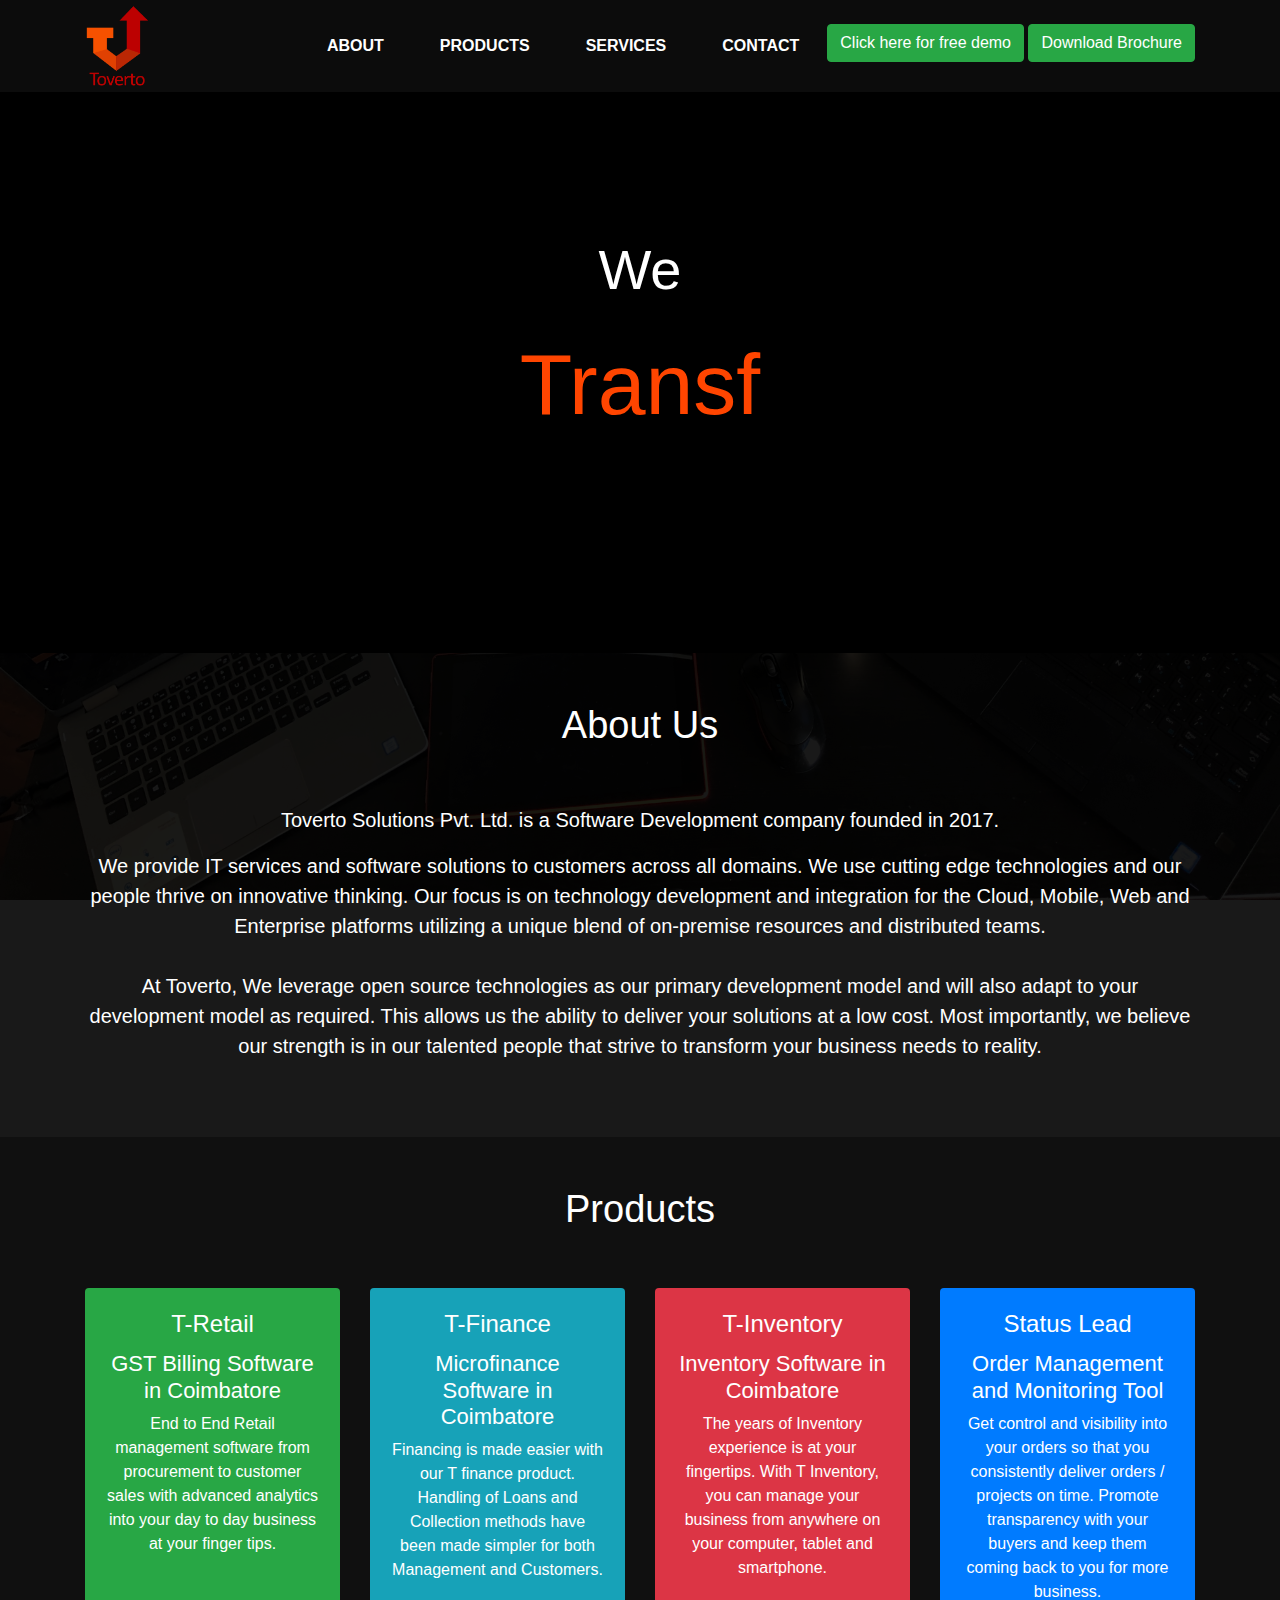
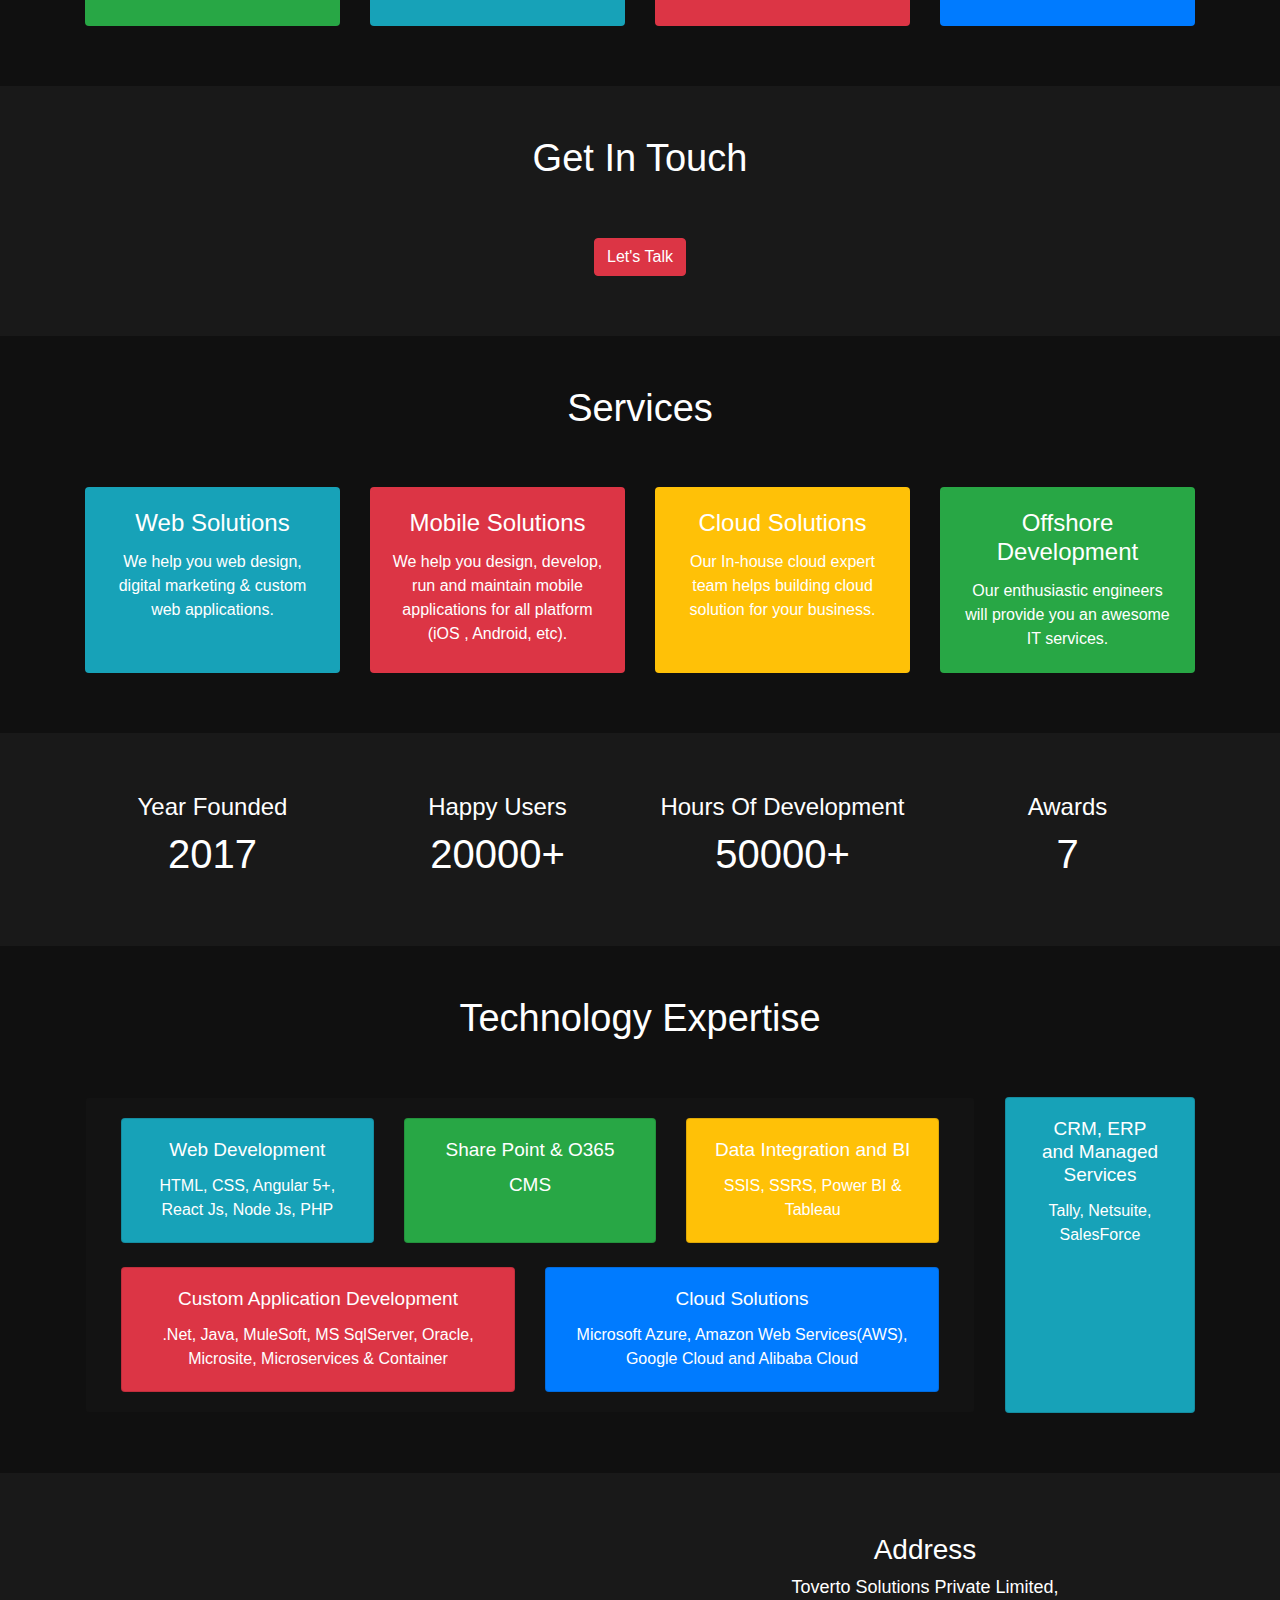
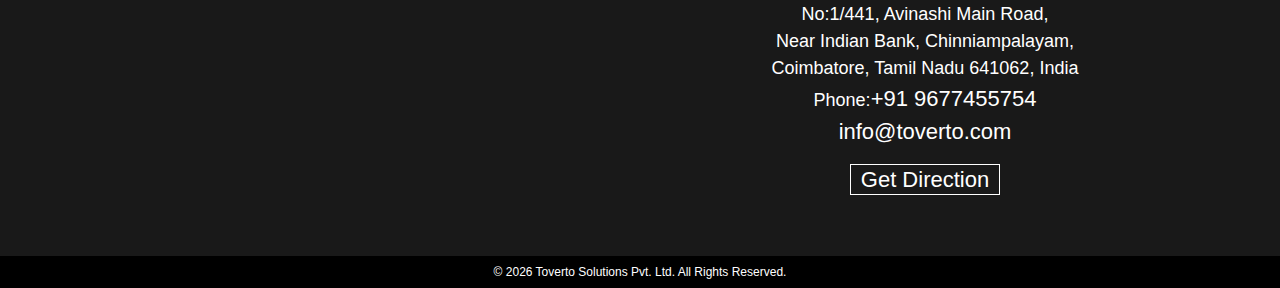
<file: index.html>
<!DOCTYPE html>
<html>
<head>
    <title>Toverto Solutions | GST Billing Software in Coimbatore | Micro Finance Software | Inventory Software</title>
    <meta charset="utf-8">
    <meta name="keywords" content="GST Billing Software in coimbatore, GST Billing Software, POS software, GST POS Software, point of sale software, best POS software,
 POS India, retail POS, POS Software India, POS, POS System, software India, POS, best retail software, retail POS software India, 
retail store software, retail shop management software, retail store management software, 
, inventory POS, online and desktop retail POS software, supermarket software, billing software for supermarket, mobile billing software, POS software in Coimbatore,
micro finance in coimbatore, microfinance softwares, inventory billing software"/>
    <meta name="description" content="Toverto provides IT services and software solutions to customers across all domains. We use cutting edge technologies and our people thrive on innovative thinking. Our focus is on technology development and integration for the Cloud, Mobile, Web and Enterprise platforms utilizing a unique blend of on-premise resources and distributed teams."/>
    <meta name="viewport" content="width=device-width, initial-scale=1">
    <!-- Latest compiled and minified CSS -->
    <link rel="stylesheet" href="https://maxcdn.bootstrapcdn.com/bootstrap/4.1.3/css/bootstrap.min.css">
    <!-----------font awesome icon ---------------------------->
    <link rel="stylesheet" href="https://cdnjs.cloudflare.com/ajax/libs/font-awesome/4.7.0/css/font-awesome.min.css">
    <link href="style.css" rel="stylesheet" />
    <link href="site.css" rel="stylesheet" />
    <!-- Global site tag (gtag.js) - Google Analytics -->
<script async src="https://www.googletagmanager.com/gtag/js?id=UA-150208423-1"></script>
<script>
  window.dataLayer = window.dataLayer || [];
  function gtag(){dataLayer.push(arguments);}
  gtag('js', new Date());

  gtag('config', 'UA-150208423-1');
</script>
<!-- Facebook Pixel Code -->
<script>
    !function(f,b,e,v,n,t,s)
    {if(f.fbq)return;n=f.fbq=function(){n.callMethod?
    n.callMethod.apply(n,arguments):n.queue.push(arguments)};
    if(!f._fbq)f._fbq=n;n.push=n;n.loaded=!0;n.version='2.0';
    n.queue=[];t=b.createElement(e);t.async=!0;
    t.src=v;s=b.getElementsByTagName(e)[0];
    s.parentNode.insertBefore(t,s)}(window, document,'script',
    'https://connect.facebook.net/en_US/fbevents.js');
    fbq('init', '556538945168878');
    fbq('track', 'PageView');
  </script>
  <noscript><img height="1" width="1" style="display:none"
    src="https://www.facebook.com/tr?id=556538945168878&ev=PageView&noscript=1"
  /></noscript>
  <!-- End Facebook Pixel Code -->  
</head>
<body>
    <!---------------------------- HEADER --------------------------->
    <header>
        <section class="tv-header">
            <div class="container">
                <div class="inner-tv-header row">
                    <div class="col-md-2 tv-logo">
                        <a href=""><img class="logo-black" src="images/logo.png" /></a>
                    </div>
                    <i style="display:none;" class="fa fa-bars menu-bar" aria-hidden="true"></i>
                    <div class="col-md-10">
                        <ul class="tv-menu">
                            <button class="btn btn-success" onclick=" window.open('http://retail.toverto.com','_blank')"> Click here for free demo</button>
                            <button class="btn btn-success" onclick=" window.open('https://1drv.ms/u/s!AggxX_FxKL7wghb1XXcSEvdOcj6G?e=81vWsH','_blank')"> Download Brochure</button>
                            <li><a href="#aboutus">about</a></li>
                            <li><a href="#products">products</a></li>
                            <li><a href="#services">services</a></li>
                            <li><a href="#contact">contact</a></li>
                        </ul>
                    </div>
                </div>
            </div>
        </section>
    </header>
    <!---------------------------------- END HEADER ------------------------------>
    <!-------------------------------Main section ------------------------->
    <main class="home">
        <section class="main-banner">
            <div class="inner-banner">
                <!-- <img class="img-responsive banner-img" src="images/banner-new.png"/> -->
                <div class="banner-text">
                    <h1 class="tv-h1">We</h1>
                    <h1 style="color:orangered" class="tv-title typewrite" data-period="1000" data-type='[ "Transform", "Innovate", "Digitize", "Tovertians" ]'></h1>
                </div>
            </div>
        </section>
        <section id="aboutus" class="bg-img1 text-white">
            <div class="container">
                <div class="text-center about-sec">
                    <h2>About Us</h2>
                    <p>
                        Toverto Solutions Pvt. Ltd. is a Software Development company founded in 2017.
                    </p>
                    <p>
                        We provide IT services and software solutions to customers across all domains. We use cutting edge technologies and our people thrive on innovative thinking. Our focus is on technology development and integration for the Cloud, Mobile, Web and Enterprise platforms utilizing a unique blend of on-premise resources and distributed teams. <br><br>
                        At Toverto, We leverage open source technologies as our primary development model and will also adapt to your development model as required.  This allows us the ability to deliver your solutions at a low cost. Most importantly, we believe our strength is in our talented people that strive to transform your business needs to reality.
                    </p>
                </div>
            </div>
        </section>
        <section id="products" class="tv-dark products text-white">
            <div class="container">
                <h2 class="text-center">Products</h2>
                <div class="card-deck">
                    <div class="card bg-success">
                        <a href="products/t-retail.html" class="card-body text-center">
                            <h4 class="card-title">T-Retail</h4>
                            <h1 class="seo-head">GST Billing Software in Coimbatore</h1>
                            <p class="card-text">End to End Retail management software from procurement to customer sales with advanced analytics into your day to day business at your finger tips.</p>
                        </a>
                    </div>
                    <div class="card bg-info">
                        <a href="products/t-fin.html" class="card-body text-center">
                            <h4 class="card-title">T-Finance</h4>
                            <h1 class="seo-head">Microfinance Software in Coimbatore</h1>
                            <p class="card-text">Financing is made easier with our T finance product. Handling of Loans and Collection methods have been made simpler for both Management and Customers.</p>
                        </a>
                    </div>
                    <div class="card bg-danger">
                        <a href="products/t-inventory.html" class="card-body text-center">
                            <h4 class="card-title">T-Inventory</h4>
                            <h1 class="seo-head">Inventory Software in Coimbatore</h1>
                            <p class="card-text">The years of Inventory experience is at your fingertips. With T Inventory, you can manage your business from anywhere on your computer, tablet and smartphone.</p>
                        </a>
                        
                    </div>
                    <div class="card bg-primary">
                            <a href="https://www.statuslead.com/" target="_blank" class="card-body text-center">
                                <h4 class="card-title">Status Lead</h4>
                                <h1 class="seo-head">Order Management and Monitoring Tool</h1>
                                <p class="card-text">Get control and visibility into your orders so that you consistently deliver orders / projects on time. Promote transparency with your buyers and keep them coming back to you for more business. </p>
                            </a>
                </div>
            </div>
        </section>
        <section class="bg-img1 text-white">
            <div class="container">
                <div class="text-center">
                    <h2>Get In Touch</h2>
                    <a href="#contact" class="btn btn-danger">Let's Talk</a>
                </div>
            </div>
        </section>
        <section id="services" class="tv-dark text-white">
            <div class="container">
                <h2 class="text-center">Services</h2>
                <div class="card-deck">
                    <div class="card bg-info">
                        <div class="card-body text-center">
                            <h4 class="card-title">Web Solutions</h4>
                            <p class="card-text">We help you web design, digital marketing & custom web applications.</p>
                        </div>
                    </div>
                    <div class="card bg-danger">
                        <div class="card-body text-center">
                            <h4 class="card-title">Mobile Solutions</h4>
                            <p class="card-text">We help you design, develop, run and maintain mobile applications for all platform (iOS , Android, etc).</p>
                        </div>
                    </div>
                    <div class="card bg-warning">
                        <div class="card-body text-center">
                            <h4 class="card-title">Cloud Solutions</h4>
                            <p class="card-text">Our In-house cloud expert team helps building cloud solution for your business.</p>
                        </div>
                    </div>
                    <div class="card bg-success">
                        <div class="card-body text-center">
                            <h4 class="card-title">Offshore Development</h4>
                            <p class="card-text">Our enthusiastic engineers will provide you an awesome IT services.</p>
                        </div>
                    </div>
                </div>
            </div>
        </section>
        <section class="bg-img1 alt text-white">
            <div class="container">
                <div class="row text-center">
                    <div class="col-md-3">
                        <h4>Year Founded</h4>
                        <h1>2017</h1>
                    </div>
                    <div class="col-md-3">
                        <h4>Happy Users</h4>
                        <h1>20000+</h1>
                    </div>
                    <div class="col-md-3">
                        <h4>Hours Of Development</h4>
                        <h1>50000+</h1>
                    </div>
                    <div class="col-md-3">
                        <h4>Awards</h4>
                        <h1>7</h1>
                    </div>
                </div>
            </div>
        </section>
        <section class="tv-dark text-white">
            <div class="container">
                <h2 class="text-center">Technology Expertise</h2>
                <div class="tech-stack">
                    <div class="card-deck">
                        <div class="card tv-light col-md-10">
                            <div class="card-body">
                                <div class="card-deck">
                                    <div class="card bg-info">
                                        <div class="card-body text-center">
                                            <h4 class="card-title">Web Development</h4>
                                            <p class="card-text">HTML, CSS, Angular 5+, React Js, Node Js, PHP</p>
                                        </div>
                                    </div>
                                    <div class="card bg-success">
                                        <div class="card-body text-center">
                                            <h4 class="card-title">Share Point & O365</h4>
                                            <h4 class="card-title">CMS</h4>
                                        </div>
                                    </div>
                                    <div class="card bg-warning">
                                        <div class="card-body text-center">
                                            <h4 class="card-title">Data Integration and BI</h4>
                                            <p class="card-text">SSIS, SSRS, Power BI & Tableau</p>
                                        </div>
                                    </div>
                                </div>
                                <br />
                                <div class="card-deck">
                                    <div class="card bg-danger">
                                        <div class="card-body text-center">
                                            <h4 class="card-title">Custom Application Development</h4>
                                            <p class="card-text">.Net, Java, MuleSoft, MS SqlServer, Oracle, Microsite, Microservices & Container</p>
                                        </div>
                                    </div>
                                    <div class="card bg-primary">
                                        <div class="card-body text-center">
                                            <h4 class="card-title">Cloud Solutions</h4>
                                            <p class="card-text">Microsoft Azure, Amazon Web Services(AWS), Google Cloud and Alibaba Cloud</p>
                                        </div>
                                    </div>
                                </div>
                            </div>
                        </div>
                        <div class="card bg-info col-md-2">
                            <div class="card-body text-center">
                                <h4 class="card-title">CRM, ERP and Managed Services</h4>
                                <p class="card-text">Tally, Netsuite, SalesForce</p>
                            </div>
                        </div>
                    </div>
                </div>
            </div>
        </section>
        <section id="contact" class="bg-img1 text-white contact">
            <div class="container">
                <div class="row">
                    <div class="col-md-6">
                        <script type="text/javascript" src="https://form.jotform.com/jsform/90111180186144"></script>
                        <!--<form>
                            <input type="text" placeholder="Name" class="form-control" />
                            <input type="email" placeholder="E-Mail" class="form-control" />
                            <input type="tel" placeholder="Phone" class="form-control" />
                            <textarea rows="4" class="form-control" placeholder="Message"></textarea>
                            <input type="submit" class="btn btn-danger" value="Submit" />
                        </form>-->
                    </div>
                    <div class="col-md-6 text-center address">
                        <div class="address-container">
                            <h3>Address</h3>
                            <p>Toverto Solutions Private Limited,</p>
                            <p>No:1/441, Avinashi Main Road,</p>
                            <p>Near Indian Bank, Chinniampalayam,</p>
                            <p>Coimbatore, Tamil Nadu 641062, India</p>
                            <div class="highlight">
                            <p class="phone-num">Phone:<a href="tel:919677455754">+91 9677455754</a></p>
                            <a href="mailto:info@toverto.com">info@toverto.com</a>
                            <div class="icon-contact"><a href="https://goo.gl/maps/Nx1qgMdLjNm" target="_blank">Get Direction</a></div>                            </div>
                        </div>
                    </div>
                </div>
            </div>
        </section>
    </main>
    <footer class="bg-black text-white">
        <div class="text-center">
            © <span class="copyright-year"></span> Toverto Solutions Pvt. Ltd. All Rights Reserved.
        </div>
        <!-- jQuery library -->
        <script src="https://ajax.googleapis.com/ajax/libs/jquery/3.3.1/jquery.min.js"></script>
        <!-- Popper JS -->
        <script src="https://cdnjs.cloudflare.com/ajax/libs/popper.js/1.14.3/umd/popper.min.js"></script>
        <!-- Latest compiled JavaScript -->
        <script src="https://maxcdn.bootstrapcdn.com/bootstrap/4.1.3/js/bootstrap.min.js"></script>
        <script src="app.js"></script>
    </footer>
</body>
</html>
</file>
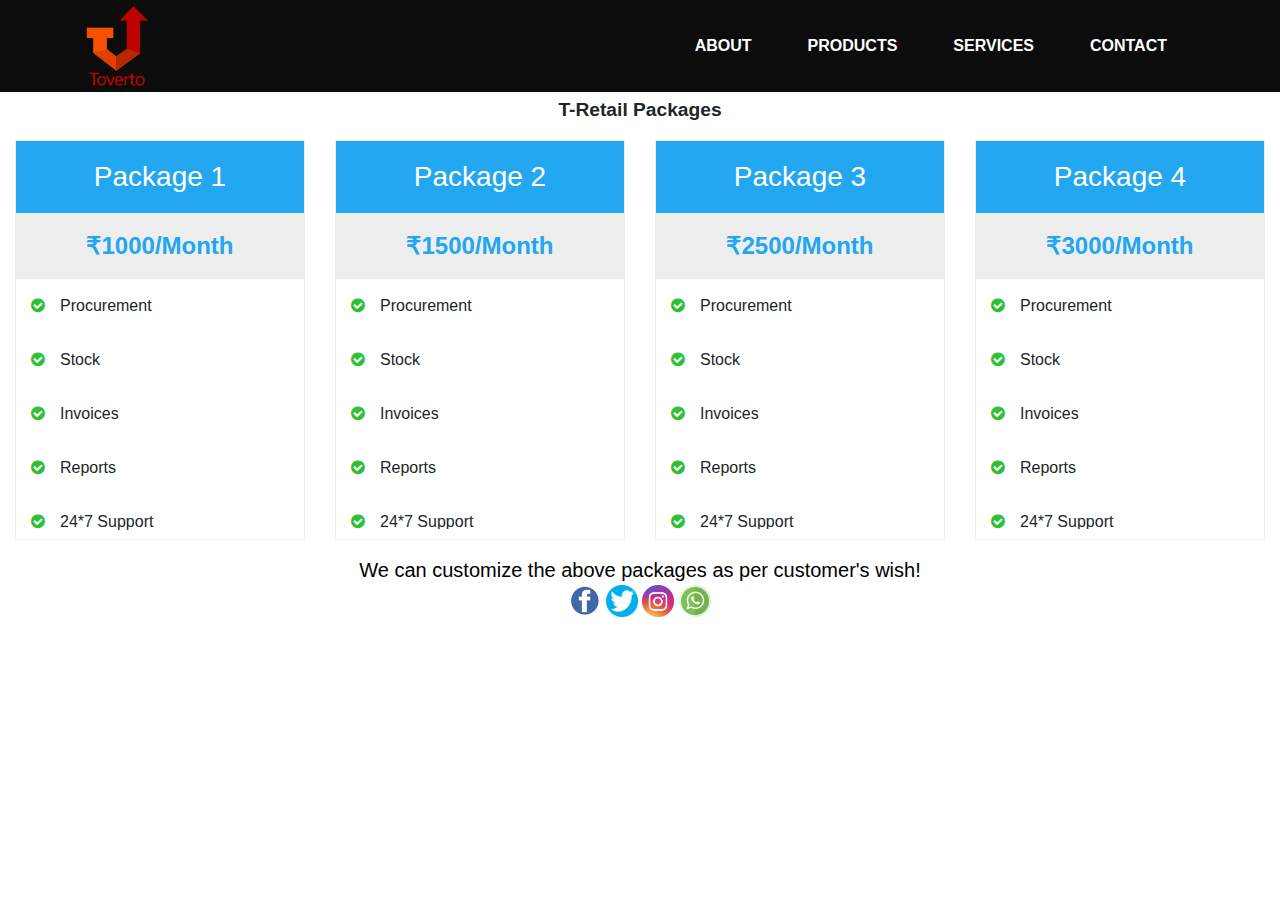
<file: packages.html>
<!DOCTYPE html>
<html>
<head>
<meta name="viewport" content="width=device-width, initial-scale=1.0">
<!-- Latest compiled and minified CSS -->
<link rel="stylesheet" href="https://maxcdn.bootstrapcdn.com/bootstrap/4.1.3/css/bootstrap.min.css">
<!-----------font awesome icon ---------------------------->
<link rel="stylesheet" href="https://cdnjs.cloudflare.com/ajax/libs/font-awesome/4.7.0/css/font-awesome.min.css">
<link href="site.css" rel="stylesheet" />
<link href="style.css" rel="stylesheet" />
<link rel="stylesheet" href="pack.css">
</head>
<body>
<!---------------------------- HEADER --------------------------->
<header>
        <section class="tv-header">
            <div class="container">
                <div class="inner-tv-header row">
                    <div class="col-md-2 tv-logo">
                        <a href="/">
                            <img class="logo-black" src="images/logo.png" />
                        </a>
                    </div>
                    <i style="display:none;" class="fa fa-bars menu-bar" aria-hidden="true"></i>
                    <div class="col-md-10">
                        <ul class="tv-menu">                            
                            <li><a href="/index.html#aboutus">about</a></li>
                            <li><a href="/index.html#products">products</a></li>
                            <li><a href="/index.html#services">services</a></li>
                            <li><a href="/index.html#contact">contact</a></li>
                        </ul>
                    </div>
                </div>
            </div>
        </section>
    </header>
    <!---------------------------------- END HEADER ------------------------------>
<div class="pack">
    <div class="headpack">
      T-Retail Packages
    </div>
<div class="packgrid">
<div class="columns">
  <ul class="price1">
    <li class="header">Package 1</li>
    <li class="grey">₹1000/Month</li>
    <li><i class="fa fa-check-circle package_features_green"></i>Procurement</li>
    <li><i class="fa fa-check-circle package_features_green"></i>Stock</li>
    <li><i class="fa fa-check-circle package_features_green"></i>Invoices</li>
    <li><i class="fa fa-check-circle package_features_green"></i>Reports</li>
    <li><i class="fa fa-check-circle package_features_green"></i>24*7 Support</li>
  </ul>
</div>

<div class="columns">
    <ul class="price2">
      <li class="header">Package 2</li>
      <li class="grey">₹1500/Month</li>
      <div class="list">
      <li><i class="fa fa-check-circle package_features_green"></i>Procurement</li>
      <li><i class="fa fa-check-circle package_features_green"></i>Stock</li>
      <li><i class="fa fa-check-circle package_features_green"></i>Invoices</li>
      <li><i class="fa fa-check-circle package_features_green"></i>Reports</li>
      <li><i class="fa fa-check-circle package_features_green"></i>24*7 Support</li>
      <li><i class="fa fa-check-circle package_features_green"></i>Tally Integration</li>
       </div> 
    </ul>
  </div>

  <div class="columns">
    <ul class="price3">
      <li class="header">Package 3</li>
      <li class="grey">₹2500/Month</li>
      <div class="list">
      <li><i class="fa fa-check-circle package_features_green"></i>Procurement</li>
      <li><i class="fa fa-check-circle package_features_green"></i>Stock</li>
      <li><i class="fa fa-check-circle package_features_green"></i>Invoices</li>
      <li><i class="fa fa-check-circle package_features_green"></i>Reports</li>
      <li><i class="fa fa-check-circle package_features_green"></i>24*7 Support</li>
      <li><i class="fa fa-check-circle package_features_green"></i>Mobile App</li>
      <li><i class="fa fa-check-circle package_features_green"></i>Tally Integration</li>
      <li><i class="fa fa-check-circle package_features_green"></i>Basic Website</li>
      <li><i class="fa fa-check-circle package_features_green"></i>Store Listing</li>
      <li><i class="fa fa-check-circle package_features_green"></i>Domain</li>
      <li><i class="fa fa-check-circle package_features_green"></i>Hosting</li>
      <li><i class="fa fa-check-circle package_features_green"></i>Company E-Mail</li>
      <li><i class="fa fa-check-circle package_features_green"></i>Brochure/Flyer(1 per month)</li>
      <li><i class="fa fa-check-circle package_features_green"></i>SEO</li>
      <li><i class="fa fa-check-circle package_features_green"></i>Social Media Handling</li>
      </div>
    </ul>
  </div>

  <div class="columns">
    <ul class="price4">
      <li class="header">Package 4</li>
      <li class="grey">₹3000/Month</li>
      <div class="list">
        <li><i class="fa fa-check-circle package_features_green"></i>Procurement</li>
        <li><i class="fa fa-check-circle package_features_green"></i>Stock</li>
        <li><i class="fa fa-check-circle package_features_green"></i>Invoices</li>
        <li><i class="fa fa-check-circle package_features_green"></i>Reports</li>
      <li><i class="fa fa-check-circle package_features_green"></i>24*7 Support</li>
      <li><i class="fa fa-check-circle package_features_green"></i>Mobile App</li>
      <li><i class="fa fa-check-circle package_features_green"></i>Tally Integration</li>
      <li><i class="fa fa-check-circle package_features_green"></i>Basic Website</li>
      <li><i class="fa fa-check-circle package_features_green"></i>Store Listing</li>
      <li><i class="fa fa-check-circle package_features_green"></i>Online Shopping with Payment Gateway</li>
      <li><i class="fa fa-check-circle package_features_green"></i>Delivery Tracking</li>
      <li><i class="fa fa-check-circle package_features_green"></i>Domain</li>
      <li><i class="fa fa-check-circle package_features_green"></i>Hosting</li>
      <li><i class="fa fa-check-circle package_features_green"></i>Company E-Mail</li>
      <li><i class="fa fa-check-circle package_features_green"></i>Brochure/Flyer(1 per month)</li>
      <li><i class="fa fa-check-circle package_features_green"></i>SEO</li>
      <li><i class="fa fa-check-circle package_features_green"></i>Social Media Handling</li>
      </div>
    </ul>
  </div>
</div>
  <div class="custom">
      We can customize the above packages as per customer's wish!
  </div>
  <div class="social">
    <a href="https://www.facebook.com/Toverto-Solutions-Private-Limited-101825274531259/">
      <img class="social-grid" src="images/fb.png" />
    </a>
    <a href="https://twitter.com/LimitedToverto">
      <img class="social-grid" src="images/twitter.png" />
    </a>
    <a href="https://www.instagram.com/tovertosolutions/">
    <img class="social-grid" src="images/insta.png" />
    </a>
    <a href="https://api.whatsapp.com/send?phone=919677455754&text=Hi,%20I%20would%20like%20to%20chat%20with%20you%20about%20my%20business">
      <img class="social-grid" src="images/whatsapp.png" />
    </a>
  </div>
</div>
</body>
</html>
</file>
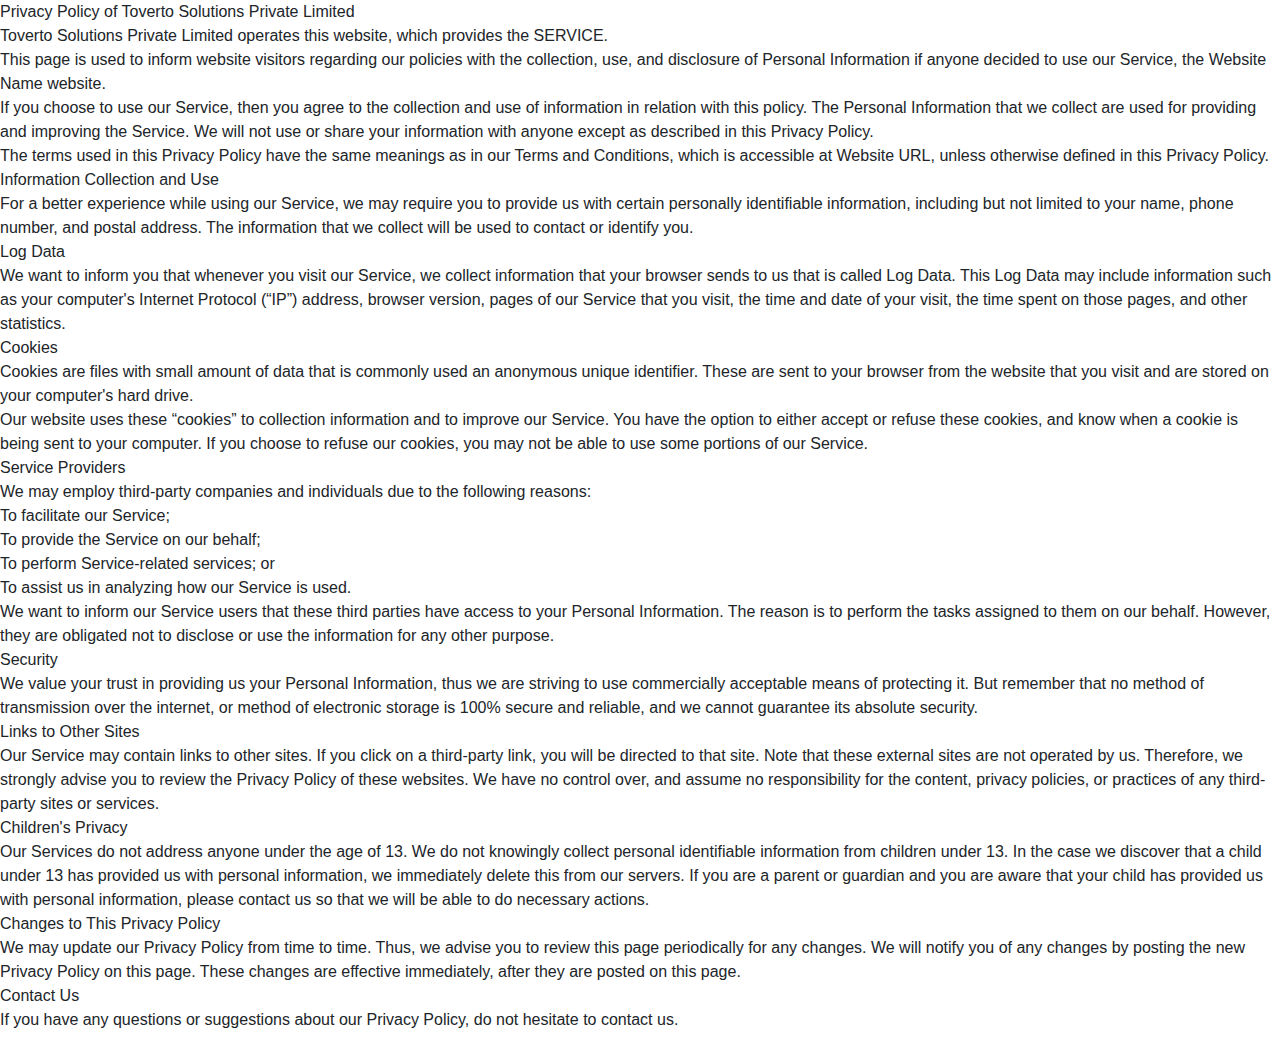
<file: privacypolicy.html>
<!DOCTYPE html>
<html>
<head>
<meta name="viewport" content="width=device-width, initial-scale=1.0">
<!-- Latest compiled and minified CSS -->
<link rel="stylesheet" href="https://maxcdn.bootstrapcdn.com/bootstrap/4.1.3/css/bootstrap.min.css">
<!-----------font awesome icon ---------------------------->
<link rel="stylesheet" href="https://cdnjs.cloudflare.com/ajax/libs/font-awesome/4.7.0/css/font-awesome.min.css">
<link href="site.css" rel="stylesheet" />
<link href="style.css" rel="stylesheet" />
<link rel="stylesheet" href="pack.css">
</head>
<body>

    <p> Privacy Policy of Toverto Solutions Private Limited<br>

        Toverto Solutions Private Limited operates this website, which provides the SERVICE.<br>
        
        This page is used to inform website visitors regarding our policies with the collection, use, and disclosure of Personal Information if anyone decided to use our Service, the Website Name website.<br>
        
        If you choose to use our Service, then you agree to the collection and use of information in relation with this policy. The Personal Information that we collect are used for providing and improving the Service. We will not use or share your information with anyone except as described in this Privacy Policy.<br>
        
        The terms used in this Privacy Policy have the same meanings as in our Terms and Conditions, which is accessible at Website URL, unless otherwise defined in this Privacy Policy.<br>
        
        Information Collection and Use<br>
        For a better experience while using our Service, we may require you to provide us with certain personally identifiable information, including but not limited to your name, phone number, and postal address. The information that we collect will be used to contact or identify you.<br>
        
        Log Data<br>
        We want to inform you that whenever you visit our Service, we collect information that your browser sends to us that is called Log Data. This Log Data may include information such as your computer's Internet Protocol (“IP”) address, browser version, pages of our Service that you visit, the time and date of your visit, the time spent on those pages, and other statistics.<br>
        
        Cookies<br>
        Cookies are files with small amount of data that is commonly used an anonymous unique identifier. These are sent to your browser from the website that you visit and are stored on your computer's hard drive.<br>
        
        Our website uses these “cookies” to collection information and to improve our Service. You have the option to either accept or refuse these cookies, and know when a cookie is being sent to your computer. If you choose to refuse our cookies, you may not be able to use some portions of our Service.<br>
        
        Service Providers<br>
        We may employ third-party companies and individuals due to the following reasons:<br>
        
        To facilitate our Service;<br>
        To provide the Service on our behalf;<br>
        To perform Service-related services; or<br>
        To assist us in analyzing how our Service is used.<br>
        We want to inform our Service users that these third parties have access to your Personal Information. The reason is to perform the tasks assigned to them on our behalf. However, they are obligated not to disclose or use the information for any other purpose.<br>
        
        Security<br>
        We value your trust in providing us your Personal Information, thus we are striving to use commercially acceptable means of protecting it. But remember that no method of transmission over the internet, or method of electronic storage is 100% secure and reliable, and we cannot guarantee its absolute security.<br>
        
        Links to Other Sites<br>
        Our Service may contain links to other sites. If you click on a third-party link, you will be directed to that site. Note that these external sites are not operated by us. Therefore, we strongly advise you to review the Privacy Policy of these websites. We have no control over, and assume no responsibility for the content, privacy policies, or practices of any third-party sites or services.<br>
        
        Children's Privacy<br>
        
        Our Services do not address anyone under the age of 13. We do not knowingly collect personal identifiable information from children under 13. In the case we discover that a child under 13 has provided us with personal information, we immediately delete this from our servers. If you are a parent or guardian and you are aware that your child has provided us with personal information, please contact us so that we will be able to do necessary actions.<br>
        
        Changes to This Privacy Policy<br>
        We may update our Privacy Policy from time to time. Thus, we advise you to review this page periodically for any changes. We will notify you of any changes by posting the new Privacy Policy on this page. These changes are effective immediately, after they are posted on this page.<br>
        
        Contact Us<br>
        If you have any questions or suggestions about our Privacy Policy, do not hesitate to contact us.</p>
</body>
</html>
</file>
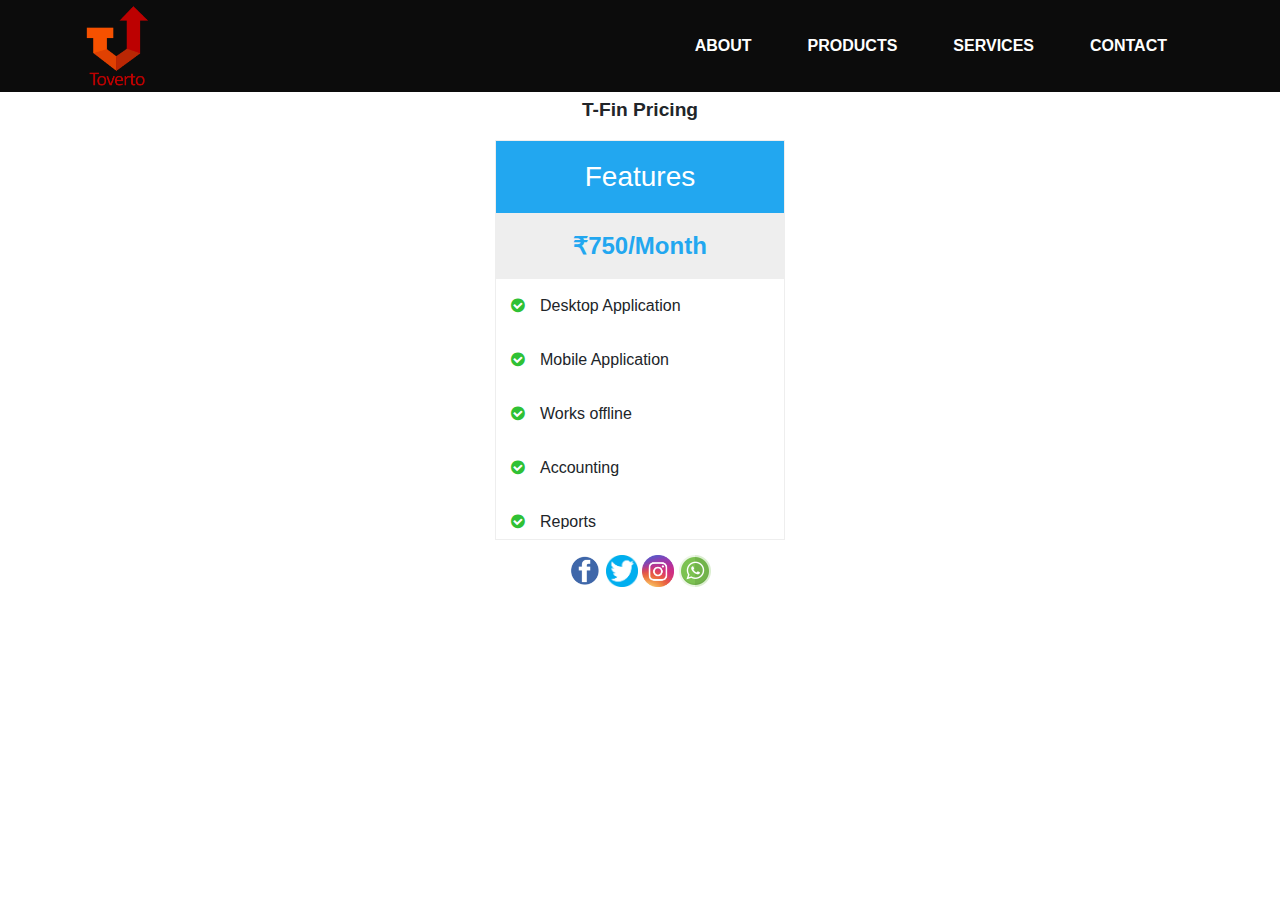
<file: tfinpricing.html>
<!DOCTYPE html>
<html>
<head>
<meta name="viewport" content="width=device-width, initial-scale=1.0">
<!-- Latest compiled and minified CSS -->
<link rel="stylesheet" href="https://maxcdn.bootstrapcdn.com/bootstrap/4.1.3/css/bootstrap.min.css">
<!-----------font awesome icon ---------------------------->
<link rel="stylesheet" href="https://cdnjs.cloudflare.com/ajax/libs/font-awesome/4.7.0/css/font-awesome.min.css">
<link href="site.css" rel="stylesheet" />
<link href="style.css" rel="stylesheet" />
<link rel="stylesheet" href="pack.css">
</head>
<body>
<!---------------------------- HEADER --------------------------->
<header>
        <section class="tv-header">
            <div class="container">
                <div class="inner-tv-header row">
                    <div class="col-md-2 tv-logo">
                        <a href="/">
                            <img class="logo-black" src="images/logo.png" />
                        </a>
                    </div>
                    <i style="display:none;" class="fa fa-bars menu-bar" aria-hidden="true"></i>
                    <div class="col-md-10">
                        <ul class="tv-menu">                            
                            <li><a href="/index.html#aboutus">about</a></li>
                            <li><a href="/index.html#products">products</a></li>
                            <li><a href="/index.html#services">services</a></li>
                            <li><a href="/index.html#contact">contact</a></li>
                        </ul>
                    </div>
                </div>
            </div>
        </section>
    </header>
    <!---------------------------------- END HEADER ------------------------------>
<div class="pack">
    <div class="headpack">
      T-Fin Pricing
    </div>
<div class="packgrid">
  <div class="columnstf">
    <ul class="price3">
      <li class="header">Features</li>
      <li class="grey">₹750/Month</li>
      <div class="list">
      <li><i class="fa fa-check-circle package_features_green"></i>Desktop Application</li>
      <li><i class="fa fa-check-circle package_features_green"></i>Mobile Application</li>
      <li><i class="fa fa-check-circle package_features_green"></i>Works offline</li>
      <li><i class="fa fa-check-circle package_features_green"></i>Accounting</li>
      <li><i class="fa fa-check-circle package_features_green"></i>Reports</li>
      <li><i class="fa fa-check-circle package_features_green"></i>Customer Management</li>
      <li><i class="fa fa-check-circle package_features_green"></i>Users</li>
      <li><i class="fa fa-check-circle package_features_green"></i>Access Control</li>
      <li><i class="fa fa-check-circle package_features_green"></i>Assets & Liablities</li>
      </div>
    </ul>
  </div>  
</div>
   <div class="social">
    <a href="https://www.facebook.com/Toverto-Solutions-Private-Limited-101825274531259/">
      <img class="social-grid" src="images/fb.png" />
    </a>
    <a href="https://twitter.com/LimitedToverto">
      <img class="social-grid" src="images/twitter.png" />
    </a>
    <a href="https://www.instagram.com/tovertosolutions/">
    <img class="social-grid" src="images/insta.png" />
    </a>
    <a href="https://api.whatsapp.com/send?phone=919677455754&text=Hi,%20I%20would%20like%20to%20chat%20with%20you%20about%20my%20business">
      <img class="social-grid" src="images/whatsapp.png" />
    </a>
  </div>
</div>
</body>
</html>
</file>
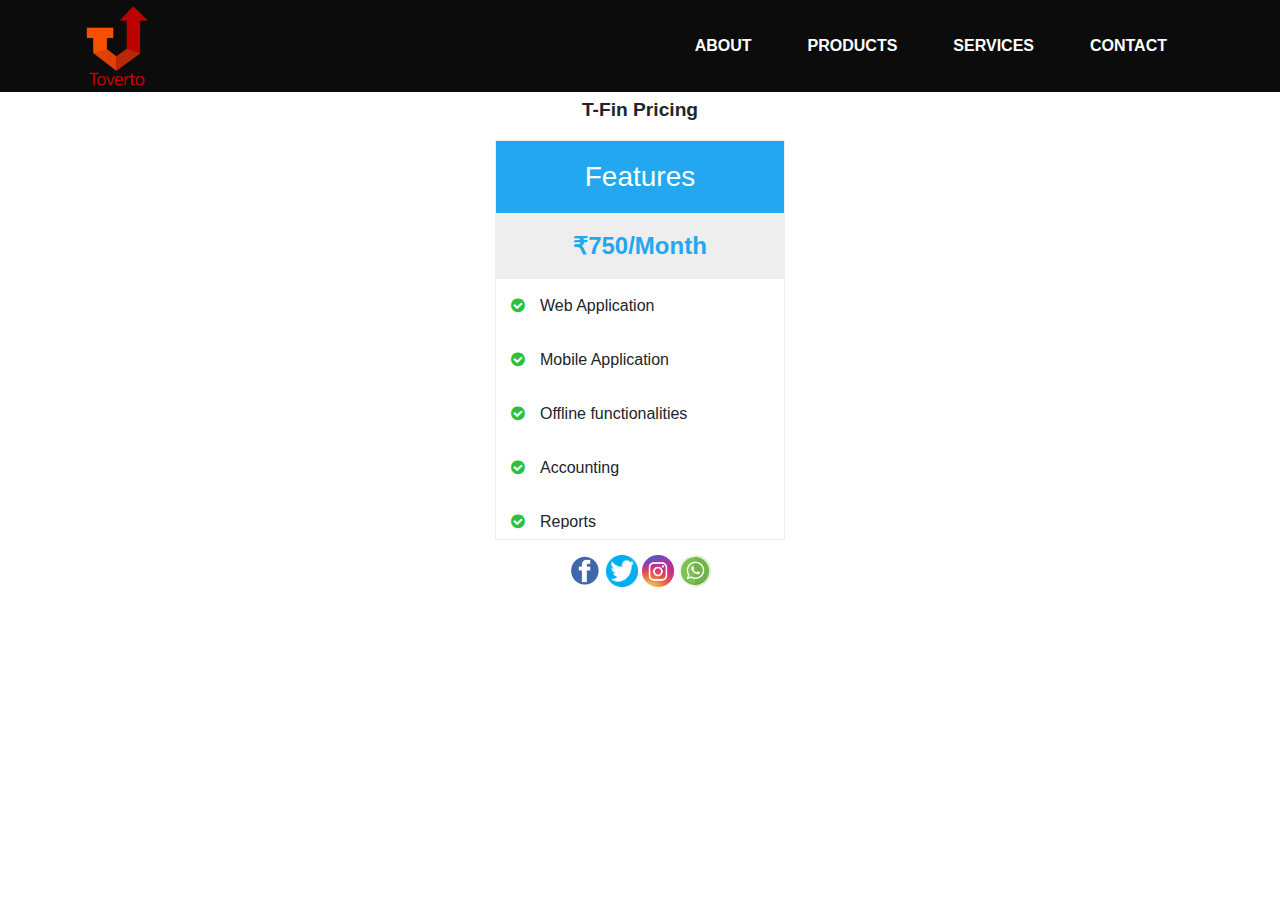
<file: packages/t-finpricing.html>
<!DOCTYPE html>
<html>
<head>
<meta name="viewport" content="width=device-width, initial-scale=1.0">
<!-- Latest compiled and minified CSS -->
<link rel="stylesheet" href="https://maxcdn.bootstrapcdn.com/bootstrap/4.1.3/css/bootstrap.min.css">
<!-----------font awesome icon ---------------------------->
<link rel="stylesheet" href="https://cdnjs.cloudflare.com/ajax/libs/font-awesome/4.7.0/css/font-awesome.min.css">
<link href="..\site.css" rel="stylesheet" />
<link href="..\style.css" rel="stylesheet" />
<link rel="stylesheet" href="..\pack.css">
</head>
<body>
<!---------------------------- HEADER --------------------------->
<header>
        <section class="tv-header">
            <div class="container">
                <div class="inner-tv-header row">
                    <div class="col-md-2 tv-logo">
                        <a href="/">
                            <img class="logo-black" src="../images/logo.png" />
                        </a>
                    </div>
                    <i style="display:none;" class="fa fa-bars menu-bar" aria-hidden="true"></i>
                    <div class="col-md-10">
                        <ul class="tv-menu">                            
                            <li><a href="/index.html#aboutus">about</a></li>
                            <li><a href="/index.html#products">products</a></li>
                            <li><a href="/index.html#services">services</a></li>
                            <li><a href="/index.html#contact">contact</a></li>
                        </ul>
                    </div>
                </div>
            </div>
        </section>
    </header>
    <!---------------------------------- END HEADER ------------------------------>
<div class="pack">
    <div class="headpack">
      T-Fin Pricing
    </div>
<div class="packgrid">
  <div class="columnstf">
    <ul class="price3">
      <li class="header">Features</li>
      <li class="grey">₹750/Month</li>
      <div class="list">
      <li><i class="fa fa-check-circle package_features_green"></i>Web Application</li>
      <li><i class="fa fa-check-circle package_features_green"></i>Mobile Application</li>
      <li><i class="fa fa-check-circle package_features_green"></i>Offline functionalities</li>
      <li><i class="fa fa-check-circle package_features_green"></i>Accounting</li>
      <li><i class="fa fa-check-circle package_features_green"></i>Reports</li>
      <li><i class="fa fa-check-circle package_features_green"></i>Customer Management</li>
      <li><i class="fa fa-check-circle package_features_green"></i>Users</li>
      <li><i class="fa fa-check-circle package_features_green"></i>Access Control</li>
      <li><i class="fa fa-check-circle package_features_green"></i>Assets & Liablities</li>
      </div>
    </ul>
  </div>  
</div>
   <div class="social">
    <a href="https://www.facebook.com/Toverto-Solutions-Private-Limited-101825274531259/">
      <img class="social-grid" src="../images/fb.png" />
    </a>
    <a href="https://twitter.com/TovertoSolution">
      <img class="social-grid" src="../images/twitter.png" />
    </a>
    <a href="https://www.instagram.com/tovertosolutions/">
    <img class="social-grid" src="../images/insta.png" />
    </a>
    <a href="https://api.whatsapp.com/send?phone=919677455754&text=Hi,%20I%20would%20like%20to%20chat%20with%20you%20about%20my%20business">
      <img class="social-grid" src="../images/whatsapp.png" />
    </a>
  </div>
</div>
</body>
</html>
</file>
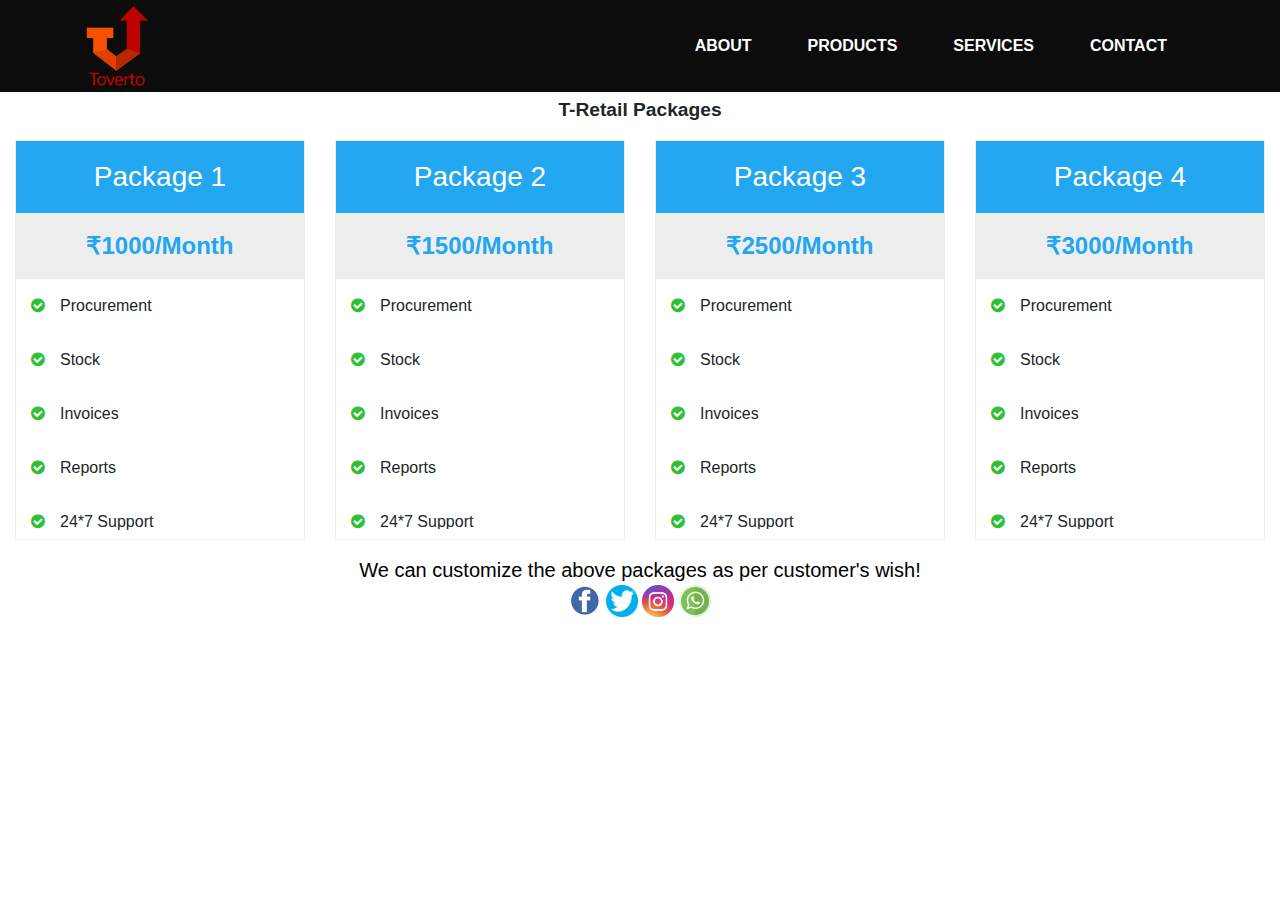
<file: packages/t-retailpricing.html>
<!DOCTYPE html>
<html>
<head>
<meta name="viewport" content="width=device-width, initial-scale=1.0">
<!-- Latest compiled and minified CSS -->
<link rel="stylesheet" href="https://maxcdn.bootstrapcdn.com/bootstrap/4.1.3/css/bootstrap.min.css">
<!-----------font awesome icon ---------------------------->
<link rel="stylesheet" href="https://cdnjs.cloudflare.com/ajax/libs/font-awesome/4.7.0/css/font-awesome.min.css">
<link href="..\site.css" rel="stylesheet" />
<link href="..\style.css" rel="stylesheet" />
<link rel="stylesheet" href="..\pack.css">
</head>
<body>
<!---------------------------- HEADER --------------------------->
<header>
        <section class="tv-header">
            <div class="container">
                <div class="inner-tv-header row">
                    <div class="col-md-2 tv-logo">
                        <a href="/">
                            <img class="logo-black" src="../images/logo.png" />
                        </a>
                    </div>
                    <i style="display:none;" class="fa fa-bars menu-bar" aria-hidden="true"></i>
                    <div class="col-md-10">
                        <ul class="tv-menu">                            
                            <li><a href="/index.html#aboutus">about</a></li>
                            <li><a href="/index.html#products">products</a></li>
                            <li><a href="/index.html#services">services</a></li>
                            <li><a href="/index.html#contact">contact</a></li>
                        </ul>
                    </div>
                </div>
            </div>
        </section>
    </header>
    <!---------------------------------- END HEADER ------------------------------>
<div class="pack">
    <div class="headpack">
      T-Retail Packages
    </div>
<div class="packgrid">
<div class="columns">
  <ul class="price1">
    <li class="header">Package 1</li>
    <li class="grey">₹1000/Month</li>
    <li><i class="fa fa-check-circle package_features_green"></i>Procurement</li>
    <li><i class="fa fa-check-circle package_features_green"></i>Stock</li>
    <li><i class="fa fa-check-circle package_features_green"></i>Invoices</li>
    <li><i class="fa fa-check-circle package_features_green"></i>Reports</li>
    <li><i class="fa fa-check-circle package_features_green"></i>24*7 Support</li>
  </ul>
</div>

<div class="columns">
    <ul class="price2">
      <li class="header">Package 2</li>
      <li class="grey">₹1500/Month</li>
      <div class="list">
      <li><i class="fa fa-check-circle package_features_green"></i>Procurement</li>
      <li><i class="fa fa-check-circle package_features_green"></i>Stock</li>
      <li><i class="fa fa-check-circle package_features_green"></i>Invoices</li>
      <li><i class="fa fa-check-circle package_features_green"></i>Reports</li>
      <li><i class="fa fa-check-circle package_features_green"></i>24*7 Support</li>
      <li><i class="fa fa-check-circle package_features_green"></i>Tally Integration</li>
       </div> 
    </ul>
  </div>

  <div class="columns">
    <ul class="price3">
      <li class="header">Package 3</li>
      <li class="grey">₹2500/Month</li>
      <div class="list">
      <li><i class="fa fa-check-circle package_features_green"></i>Procurement</li>
      <li><i class="fa fa-check-circle package_features_green"></i>Stock</li>
      <li><i class="fa fa-check-circle package_features_green"></i>Invoices</li>
      <li><i class="fa fa-check-circle package_features_green"></i>Reports</li>
      <li><i class="fa fa-check-circle package_features_green"></i>24*7 Support</li>
      <li><i class="fa fa-check-circle package_features_green"></i>Mobile App</li>
      <li><i class="fa fa-check-circle package_features_green"></i>Tally Integration</li>
      <li><i class="fa fa-check-circle package_features_green"></i>Basic Website</li>
      <li><i class="fa fa-check-circle package_features_green"></i>Store Listing</li>
      <li><i class="fa fa-check-circle package_features_green"></i>Domain</li>
      <li><i class="fa fa-check-circle package_features_green"></i>Hosting</li>
      <li><i class="fa fa-check-circle package_features_green"></i>Company E-Mail</li>
      <li><i class="fa fa-check-circle package_features_green"></i>Brochure/Flyer(1 per month)</li>
      <li><i class="fa fa-check-circle package_features_green"></i>SEO</li>
      <li><i class="fa fa-check-circle package_features_green"></i>Social Media Handling</li>
      </div>
    </ul>
  </div>

  <div class="columns">
    <ul class="price4">
      <li class="header">Package 4</li>
      <li class="grey">₹3000/Month</li>
      <div class="list">
        <li><i class="fa fa-check-circle package_features_green"></i>Procurement</li>
        <li><i class="fa fa-check-circle package_features_green"></i>Stock</li>
        <li><i class="fa fa-check-circle package_features_green"></i>Invoices</li>
        <li><i class="fa fa-check-circle package_features_green"></i>Reports</li>
      <li><i class="fa fa-check-circle package_features_green"></i>24*7 Support</li>
      <li><i class="fa fa-check-circle package_features_green"></i>Mobile App</li>
      <li><i class="fa fa-check-circle package_features_green"></i>Tally Integration</li>
      <li><i class="fa fa-check-circle package_features_green"></i>Basic Website</li>
      <li><i class="fa fa-check-circle package_features_green"></i>Store Listing</li>
      <li><i class="fa fa-check-circle package_features_green"></i>Online Shopping with Payment Gateway</li>
      <li><i class="fa fa-check-circle package_features_green"></i>Delivery Tracking</li>
      <li><i class="fa fa-check-circle package_features_green"></i>Domain</li>
      <li><i class="fa fa-check-circle package_features_green"></i>Hosting</li>
      <li><i class="fa fa-check-circle package_features_green"></i>Company E-Mail</li>
      <li><i class="fa fa-check-circle package_features_green"></i>Brochure/Flyer(1 per month)</li>
      <li><i class="fa fa-check-circle package_features_green"></i>SEO</li>
      <li><i class="fa fa-check-circle package_features_green"></i>Social Media Handling</li>
      </div>
    </ul>
  </div>
</div>
  <div class="custom">
      We can customize the above packages as per customer's wish!
  </div>
  <div class="social">
    <a href="https://www.facebook.com/Toverto-Solutions-Private-Limited-101825274531259/">
      <img class="social-grid" src="../images/fb.png" />
    </a>
    <a href="https://twitter.com/TovertoSolution">
      <img class="social-grid" src="../images/twitter.png" />
    </a>
    <a href="https://www.instagram.com/tovertosolutions/">
    <img class="social-grid" src="../images/insta.png" />
    </a>
    <a href="https://api.whatsapp.com/send?phone=919677455754&text=Hi,%20I%20would%20like%20to%20chat%20with%20you%20about%20my%20business">
      <img class="social-grid" src="../images/whatsapp.png" />
    </a>
  </div>
</div>
</body>
</html>
</file>
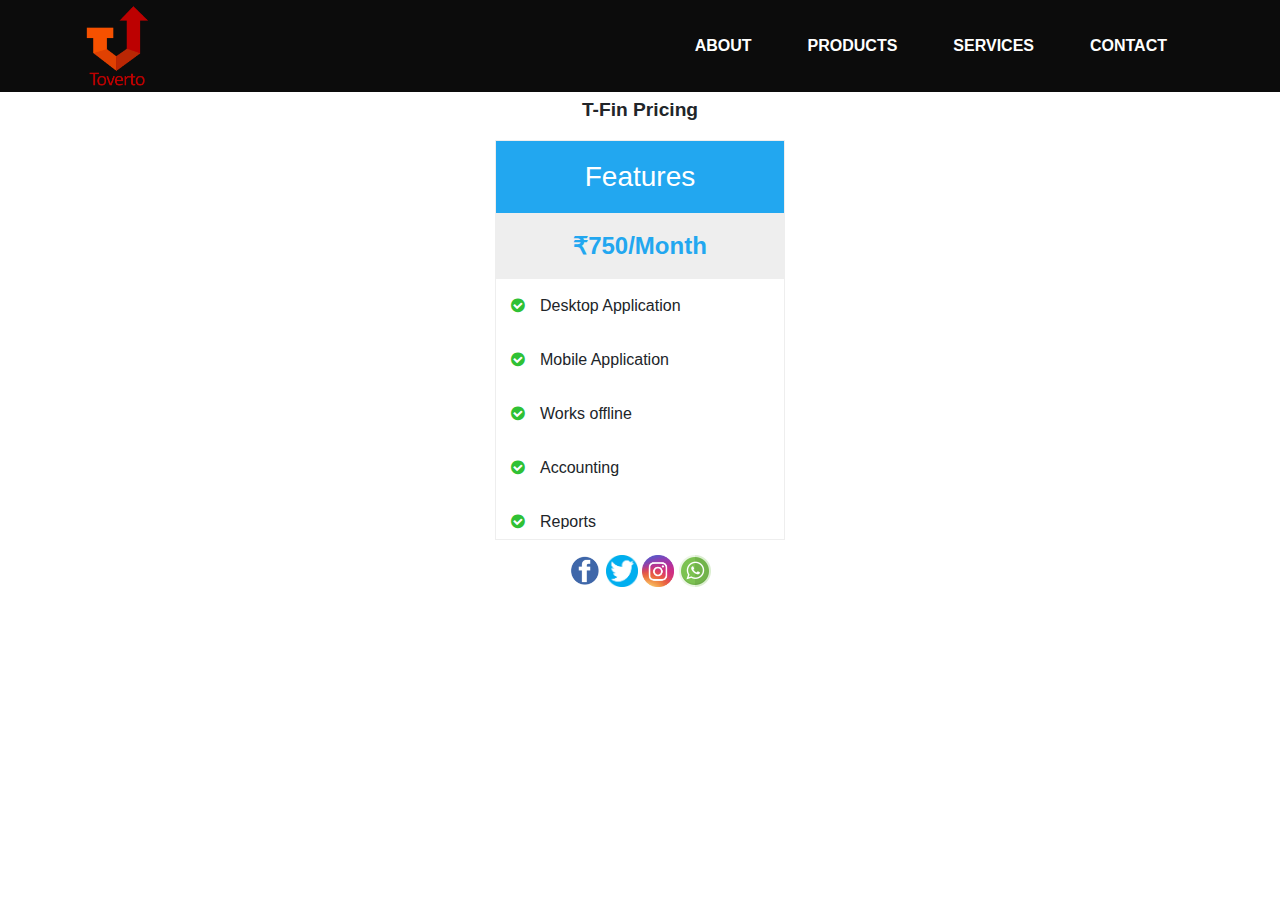
<file: packages/tfinpricing.html>
<!DOCTYPE html>
<html>
<head>
<meta name="viewport" content="width=device-width, initial-scale=1.0">
<!-- Latest compiled and minified CSS -->
<link rel="stylesheet" href="https://maxcdn.bootstrapcdn.com/bootstrap/4.1.3/css/bootstrap.min.css">
<!-----------font awesome icon ---------------------------->
<link rel="stylesheet" href="https://cdnjs.cloudflare.com/ajax/libs/font-awesome/4.7.0/css/font-awesome.min.css">
<link href="..\site.css" rel="stylesheet" />
<link href="..\style.css" rel="stylesheet" />
<link rel="stylesheet" href="..\pack.css">
</head>
<body>
<!---------------------------- HEADER --------------------------->
<header>
        <section class="tv-header">
            <div class="container">
                <div class="inner-tv-header row">
                    <div class="col-md-2 tv-logo">
                        <a href="/">
                            <img class="logo-black" src="../images/logo.png" />
                        </a>
                    </div>
                    <i style="display:none;" class="fa fa-bars menu-bar" aria-hidden="true"></i>
                    <div class="col-md-10">
                        <ul class="tv-menu">                            
                            <li><a href="/index.html#aboutus">about</a></li>
                            <li><a href="/index.html#products">products</a></li>
                            <li><a href="/index.html#services">services</a></li>
                            <li><a href="/index.html#contact">contact</a></li>
                        </ul>
                    </div>
                </div>
            </div>
        </section>
    </header>
    <!---------------------------------- END HEADER ------------------------------>
<div class="pack">
    <div class="headpack">
      T-Fin Pricing
    </div>
<div class="packgrid">
  <div class="columnstf">
    <ul class="price3">
      <li class="header">Features</li>
      <li class="grey">₹750/Month</li>
      <div class="list">
      <li><i class="fa fa-check-circle package_features_green"></i>Desktop Application</li>
      <li><i class="fa fa-check-circle package_features_green"></i>Mobile Application</li>
      <li><i class="fa fa-check-circle package_features_green"></i>Works offline</li>
      <li><i class="fa fa-check-circle package_features_green"></i>Accounting</li>
      <li><i class="fa fa-check-circle package_features_green"></i>Reports</li>
      <li><i class="fa fa-check-circle package_features_green"></i>Customer Management</li>
      <li><i class="fa fa-check-circle package_features_green"></i>Users</li>
      <li><i class="fa fa-check-circle package_features_green"></i>Access Control</li>
      <li><i class="fa fa-check-circle package_features_green"></i>Assets & Liablities</li>
      </div>
    </ul>
  </div>  
</div>
   <div class="social">
    <a href="https://www.facebook.com/Toverto-Solutions-Private-Limited-101825274531259/">
      <img class="social-grid" src="../images/fb.png" />
    </a>
    <a href="https://twitter.com/LimitedToverto">
      <img class="social-grid" src="../images/twitter.png" />
    </a>
    <a href="https://www.instagram.com/tovertosolutions/">
    <img class="social-grid" src="../images/insta.png" />
    </a>
    <a href="https://api.whatsapp.com/send?phone=919677455754&text=Hi,%20I%20would%20like%20to%20chat%20with%20you%20about%20my%20business">
      <img class="social-grid" src="../images/whatsapp.png" />
    </a>
  </div>
</div>
</body>
</html>
</file>
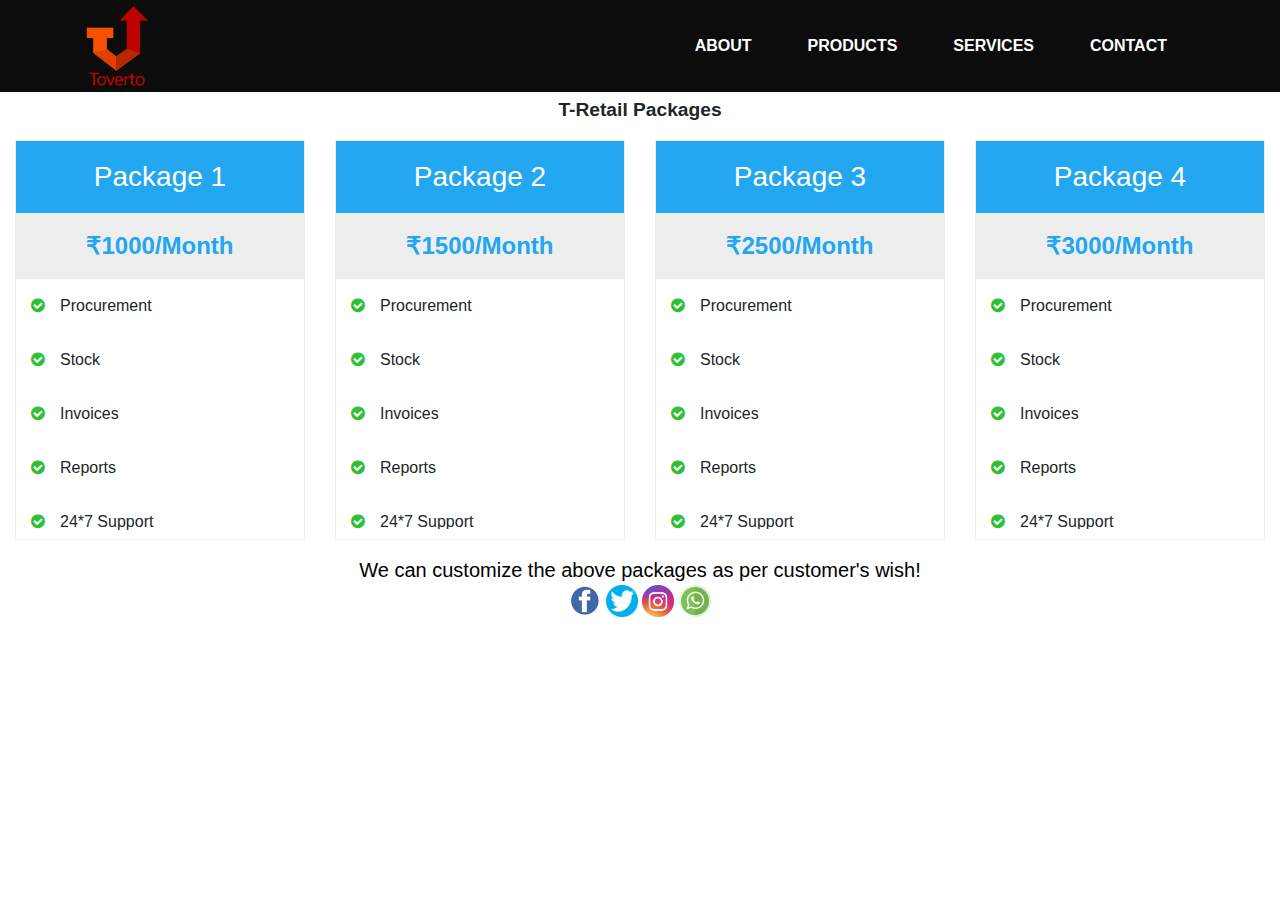
<file: packages/tretpricing.html>
<!DOCTYPE html>
<html>
<head>
<meta name="viewport" content="width=device-width, initial-scale=1.0">
<!-- Latest compiled and minified CSS -->
<link rel="stylesheet" href="https://maxcdn.bootstrapcdn.com/bootstrap/4.1.3/css/bootstrap.min.css">
<!-----------font awesome icon ---------------------------->
<link rel="stylesheet" href="https://cdnjs.cloudflare.com/ajax/libs/font-awesome/4.7.0/css/font-awesome.min.css">
<link href="..\site.css" rel="stylesheet" />
<link href="..\style.css" rel="stylesheet" />
<link rel="stylesheet" href="..\pack.css">
</head>
<body>
<!---------------------------- HEADER --------------------------->
<header>
        <section class="tv-header">
            <div class="container">
                <div class="inner-tv-header row">
                    <div class="col-md-2 tv-logo">
                        <a href="/">
                            <img class="logo-black" src="../images/logo.png" />
                        </a>
                    </div>
                    <i style="display:none;" class="fa fa-bars menu-bar" aria-hidden="true"></i>
                    <div class="col-md-10">
                        <ul class="tv-menu">                            
                            <li><a href="/index.html#aboutus">about</a></li>
                            <li><a href="/index.html#products">products</a></li>
                            <li><a href="/index.html#services">services</a></li>
                            <li><a href="/index.html#contact">contact</a></li>
                        </ul>
                    </div>
                </div>
            </div>
        </section>
    </header>
    <!---------------------------------- END HEADER ------------------------------>
<div class="pack">
    <div class="headpack">
      T-Retail Packages
    </div>
<div class="packgrid">
<div class="columns">
  <ul class="price1">
    <li class="header">Package 1</li>
    <li class="grey">₹1000/Month</li>
    <li><i class="fa fa-check-circle package_features_green"></i>Procurement</li>
    <li><i class="fa fa-check-circle package_features_green"></i>Stock</li>
    <li><i class="fa fa-check-circle package_features_green"></i>Invoices</li>
    <li><i class="fa fa-check-circle package_features_green"></i>Reports</li>
    <li><i class="fa fa-check-circle package_features_green"></i>24*7 Support</li>
  </ul>
</div>

<div class="columns">
    <ul class="price2">
      <li class="header">Package 2</li>
      <li class="grey">₹1500/Month</li>
      <div class="list">
      <li><i class="fa fa-check-circle package_features_green"></i>Procurement</li>
      <li><i class="fa fa-check-circle package_features_green"></i>Stock</li>
      <li><i class="fa fa-check-circle package_features_green"></i>Invoices</li>
      <li><i class="fa fa-check-circle package_features_green"></i>Reports</li>
      <li><i class="fa fa-check-circle package_features_green"></i>24*7 Support</li>
      <li><i class="fa fa-check-circle package_features_green"></i>Tally Integration</li>
       </div> 
    </ul>
  </div>

  <div class="columns">
    <ul class="price3">
      <li class="header">Package 3</li>
      <li class="grey">₹2500/Month</li>
      <div class="list">
      <li><i class="fa fa-check-circle package_features_green"></i>Procurement</li>
      <li><i class="fa fa-check-circle package_features_green"></i>Stock</li>
      <li><i class="fa fa-check-circle package_features_green"></i>Invoices</li>
      <li><i class="fa fa-check-circle package_features_green"></i>Reports</li>
      <li><i class="fa fa-check-circle package_features_green"></i>24*7 Support</li>
      <li><i class="fa fa-check-circle package_features_green"></i>Mobile App</li>
      <li><i class="fa fa-check-circle package_features_green"></i>Tally Integration</li>
      <li><i class="fa fa-check-circle package_features_green"></i>Basic Website</li>
      <li><i class="fa fa-check-circle package_features_green"></i>Store Listing</li>
      <li><i class="fa fa-check-circle package_features_green"></i>Domain</li>
      <li><i class="fa fa-check-circle package_features_green"></i>Hosting</li>
      <li><i class="fa fa-check-circle package_features_green"></i>Company E-Mail</li>
      <li><i class="fa fa-check-circle package_features_green"></i>Brochure/Flyer(1 per month)</li>
      <li><i class="fa fa-check-circle package_features_green"></i>SEO</li>
      <li><i class="fa fa-check-circle package_features_green"></i>Social Media Handling</li>
      </div>
    </ul>
  </div>

  <div class="columns">
    <ul class="price4">
      <li class="header">Package 4</li>
      <li class="grey">₹3000/Month</li>
      <div class="list">
        <li><i class="fa fa-check-circle package_features_green"></i>Procurement</li>
        <li><i class="fa fa-check-circle package_features_green"></i>Stock</li>
        <li><i class="fa fa-check-circle package_features_green"></i>Invoices</li>
        <li><i class="fa fa-check-circle package_features_green"></i>Reports</li>
      <li><i class="fa fa-check-circle package_features_green"></i>24*7 Support</li>
      <li><i class="fa fa-check-circle package_features_green"></i>Mobile App</li>
      <li><i class="fa fa-check-circle package_features_green"></i>Tally Integration</li>
      <li><i class="fa fa-check-circle package_features_green"></i>Basic Website</li>
      <li><i class="fa fa-check-circle package_features_green"></i>Store Listing</li>
      <li><i class="fa fa-check-circle package_features_green"></i>Online Shopping with Payment Gateway</li>
      <li><i class="fa fa-check-circle package_features_green"></i>Delivery Tracking</li>
      <li><i class="fa fa-check-circle package_features_green"></i>Domain</li>
      <li><i class="fa fa-check-circle package_features_green"></i>Hosting</li>
      <li><i class="fa fa-check-circle package_features_green"></i>Company E-Mail</li>
      <li><i class="fa fa-check-circle package_features_green"></i>Brochure/Flyer(1 per month)</li>
      <li><i class="fa fa-check-circle package_features_green"></i>SEO</li>
      <li><i class="fa fa-check-circle package_features_green"></i>Social Media Handling</li>
      </div>
    </ul>
  </div>
</div>
  <div class="custom">
      We can customize the above packages as per customer's wish!
  </div>
  <div class="social">
    <a href="https://www.facebook.com/Toverto-Solutions-Private-Limited-101825274531259/">
      <img class="social-grid" src="../images/fb.png" />
    </a>
    <a href="https://twitter.com/LimitedToverto">
      <img class="social-grid" src="../images/twitter.png" />
    </a>
    <a href="https://www.instagram.com/tovertosolutions/">
    <img class="social-grid" src="../images/insta.png" />
    </a>
    <a href="https://api.whatsapp.com/send?phone=919677455754&text=Hi,%20I%20would%20like%20to%20chat%20with%20you%20about%20my%20business">
      <img class="social-grid" src="../images/whatsapp.png" />
    </a>
  </div>
</div>
</body>
</html>
</file>
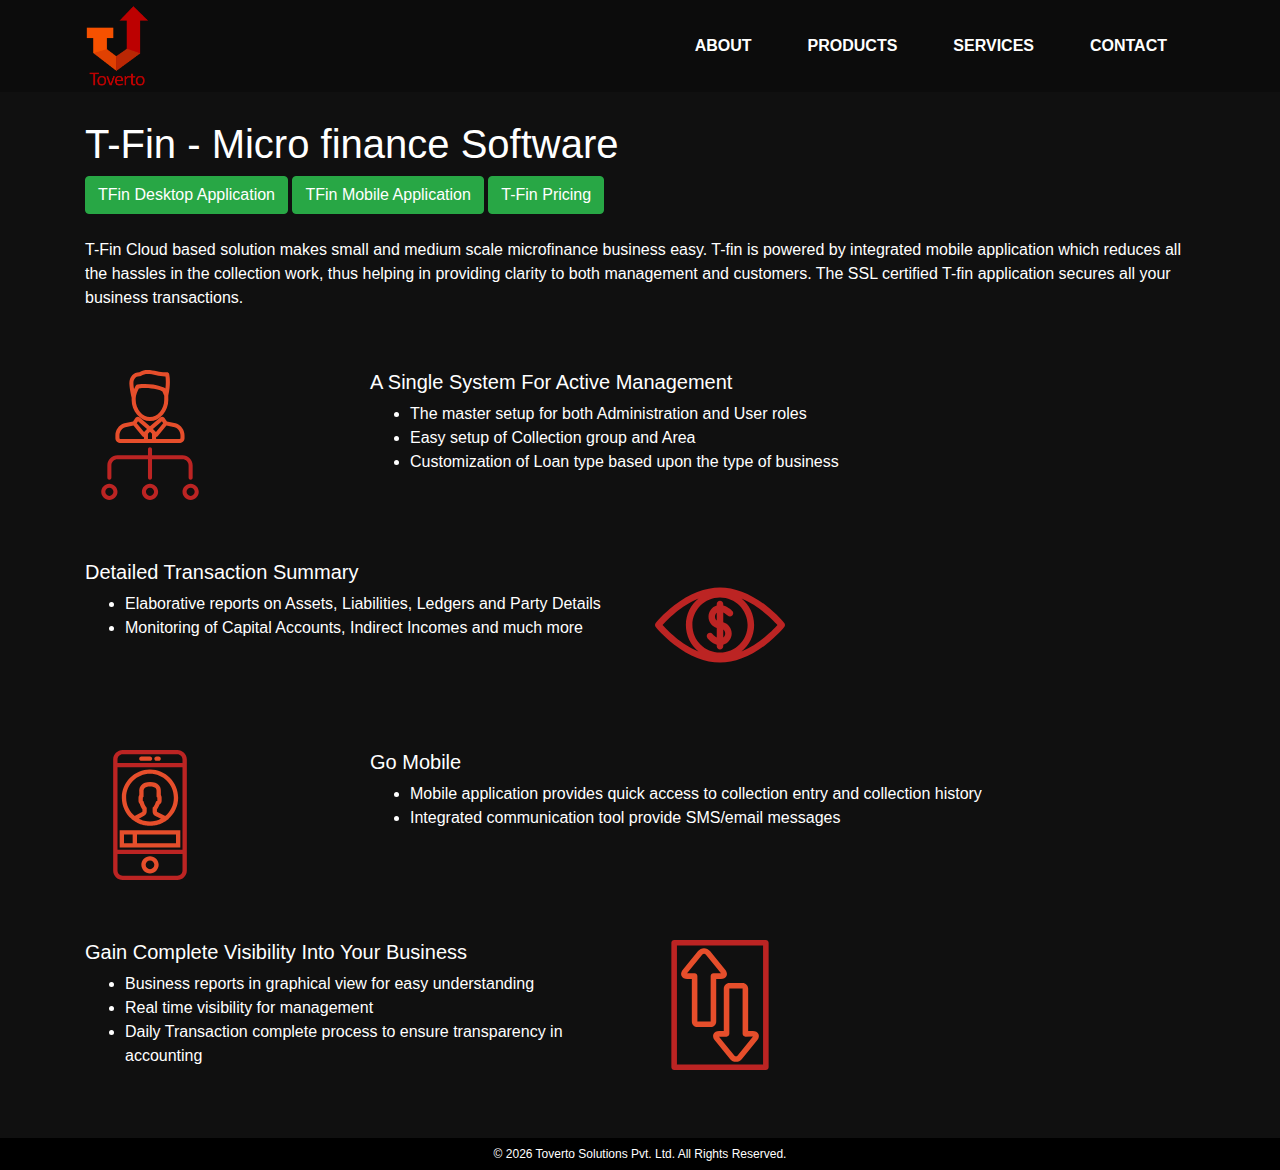
<file: products/t-fin.html>
﻿<!DOCTYPE html>
<html>
<head>
    <title>Best Micro Finance Software | Collection Software in Coimbatore | Collection Software in Karur</title>
    <meta charset="utf-8">
    <meta name="keywords" content="Daily Collection Finance Software in Coimbatore, Microfinance Software in coimbatore, Daily Collection software, Monthly Collection Software, free daily collection software,
 Finance software, daily collection software online, daily finance software, microfinance in coimbatore, Loan Software in coimbatore, software India, Chit software in coimbatore, 
 chit fund software, chit fund management app, daily collection app free"/>
 <meta name="description" content="T-Fin Cloud based solution makes small and medium scale microfinance business easy. T-fin is powered by integrated mobile application which reduces all the hassles in the 
 collection work, thus helping in providing clarity to both management and customers. The SSL certified T-fin application secures all your business transactions."/>
    <meta name="viewport" content="width=device-width, initial-scale=1">
    <!-- Latest compiled and minified CSS -->
    <link rel="stylesheet" href="https://maxcdn.bootstrapcdn.com/bootstrap/4.1.3/css/bootstrap.min.css">
    <!-----------font awesome icon ---------------------------->
    <link rel="stylesheet" href="https://cdnjs.cloudflare.com/ajax/libs/font-awesome/4.7.0/css/font-awesome.min.css">
    <link href="../style.css" rel="stylesheet" />
    <link href="../site.css" rel="stylesheet" />
    <!-- Facebook Pixel Code -->
<script>
    !function(f,b,e,v,n,t,s)
    {if(f.fbq)return;n=f.fbq=function(){n.callMethod?
    n.callMethod.apply(n,arguments):n.queue.push(arguments)};
    if(!f._fbq)f._fbq=n;n.push=n;n.loaded=!0;n.version='2.0';
    n.queue=[];t=b.createElement(e);t.async=!0;
    t.src=v;s=b.getElementsByTagName(e)[0];
    s.parentNode.insertBefore(t,s)}(window, document,'script',
    'https://connect.facebook.net/en_US/fbevents.js');
    fbq('init', '556538945168878');
    fbq('track', 'PageView');
  </script>
  <noscript><img height="1" width="1" style="display:none"
    src="https://www.facebook.com/tr?id=556538945168878&ev=PageView&noscript=1"
  /></noscript>
  <!-- End Facebook Pixel Code -->
</head>
<body>
    <!---------------------------- HEADER --------------------------->
    <header>
        <section class="tv-header">
            <div class="container">
                <div class="inner-tv-header row">
                    <div class="col-md-2 tv-logo">
                        <a href="/">
                            <img class="logo-black" src="../images/logo.png" />
                        </a>
                    </div>
                    <i style="display:none;" class="fa fa-bars menu-bar" aria-hidden="true"></i>
                    <div class="col-md-10">
                        <ul class="tv-menu">                            
                            <li><a href="/index.html#aboutus">about</a></li>
                            <li><a href="/index.html#products">products</a></li>
                            <li><a href="/index.html#services">services</a></li>
                            <li><a href="/index.html#contact">contact</a></li>
                        </ul>
                    </div>
                </div>
            </div>
        </section>
    </header>
    <!---------------------------------- END HEADER ------------------------------>
    <!-------------------------------Main section ------------------------->
    <main class="detail">
        <section class="tv-dark text-white">
            <div class="container">
                <h1>T-Fin - Micro finance Software</h1>
                <button class="btn btn-success" onclick=" window.open('http://apps.toverto.com','_blank')">TFin Desktop Application</button>
                <button class="btn btn-success" onclick=" window.open('https://play.google.com/store/apps/details?id=com.toverto','_blank')">TFin Mobile Application</button>
                <button class="btn btn-success" onclick=" window.location.href = '../packages/t-finpricing.html';">T-Fin Pricing</button><br><br>
                <div>T-Fin Cloud based solution makes small and medium scale microfinance business easy. T-fin is powered by integrated mobile application which reduces all the hassles in the collection work, thus helping in providing clarity to both management and customers. The SSL certified T-fin application secures all your business transactions.</div>
            </div>
        </section>
        <section class="tv-dark text-white">
            <div class="container">
                <div class="row">
                    <div class="col-md-3">
                        <img src="../images/fin-icon-1.svg" class="secion-icon d-none d-md-block" />
                    </div>
                    <div class="col-md-6">
                        <h5>A Single System For Active Management</h5>
                        <ul class="">
                            <li>The master setup for both Administration and User roles</li>
                            <li>Easy setup of Collection group and Area</li>
                            <li>Customization of Loan type based upon the type of business</li>
                        </ul>
                        <img src="../images/fin-icon-1.svg" class="secion-icon d-block d-md-none" />
                    </div>
                </div>
            </div>
        </section>
        <section class="tv-dark text-white">
            <div class="container">
                <div class="row">
                    <div class="col-md-6">
                        <h5>Detailed Transaction Summary</h5>
                        <ul class="">
                            <li>Elaborative reports on Assets, Liabilities, Ledgers and Party Details</li>
                            <li>Monitoring of Capital Accounts, Indirect Incomes and much more</li>
                        </ul>
                    </div>
                    <div class="col-md-2">
                        <img src="../images/fin-icon-2.svg" class="secion-icon" />
                    </div>
                </div>
            </div>
        </section>
        <section class="tv-dark text-white">
            <div class="container">
                <div class="row">
                    <div class="col-md-3">
                        <img src="../images/fin-icon-3.svg" class="secion-icon d-none d-md-block" />
                    </div>
                    <div class="col-md-8">
                        <h5>Go Mobile</h5>
                        <ul class="">
                            <li>Mobile application provides quick access to collection entry and collection history</li>
                            <li>Integrated communication tool provide SMS/email messages</li>
                        </ul>
                        <img src="../images/fin-icon-3.svg" class="secion-icon d-block d-md-none" />
                    </div>
                </div>
            </div>
        </section>
        <section class="tv-dark text-white">
            <div class="container">
                <div class="row">
                    <div class="col-md-6">
                        <h5>Gain Complete Visibility Into Your Business</h5>
                        <ul class="">
                            <li>Business reports in graphical view for easy understanding</li>
                            <li>Real time visibility for management</li>
                            <li>Daily Transaction complete process to ensure transparency in accounting</li>
                        </ul>
                    </div>
                    <div class="col-md-2">
                        <img src="../images/fin-icon-4.svg" class="secion-icon" />
                    </div>
                </div>
            </div>
            <br />
        </section>
    </main>
    <footer class="bg-black text-white">
        <div class="text-center">
            © <span class="copyright-year"></span> Toverto Solutions Pvt. Ltd. All Rights Reserved.
        </div>
        <!-- jQuery library -->
        <script src="https://ajax.googleapis.com/ajax/libs/jquery/3.3.1/jquery.min.js"></script>
        <!-- Popper JS -->
        <script src="https://cdnjs.cloudflare.com/ajax/libs/popper.js/1.14.3/umd/popper.min.js"></script>
        <!-- Latest compiled JavaScript -->
        <script src="https://maxcdn.bootstrapcdn.com/bootstrap/4.1.3/js/bootstrap.min.js"></script>
        <script src="../app.js"></script>
        <!-- Global site tag (gtag.js) - Google Analytics -->
        <script async src="https://www.googletagmanager.com/gtag/js?id=UA-126617490-6"></script>
        <script>
          window.dataLayer = window.dataLayer || [];
          function gtag(){dataLayer.push(arguments);}
          gtag('js', new Date());

          gtag('config', 'UA-126617490-6');
        </script>
    </footer>
</body>
</html>
</file>
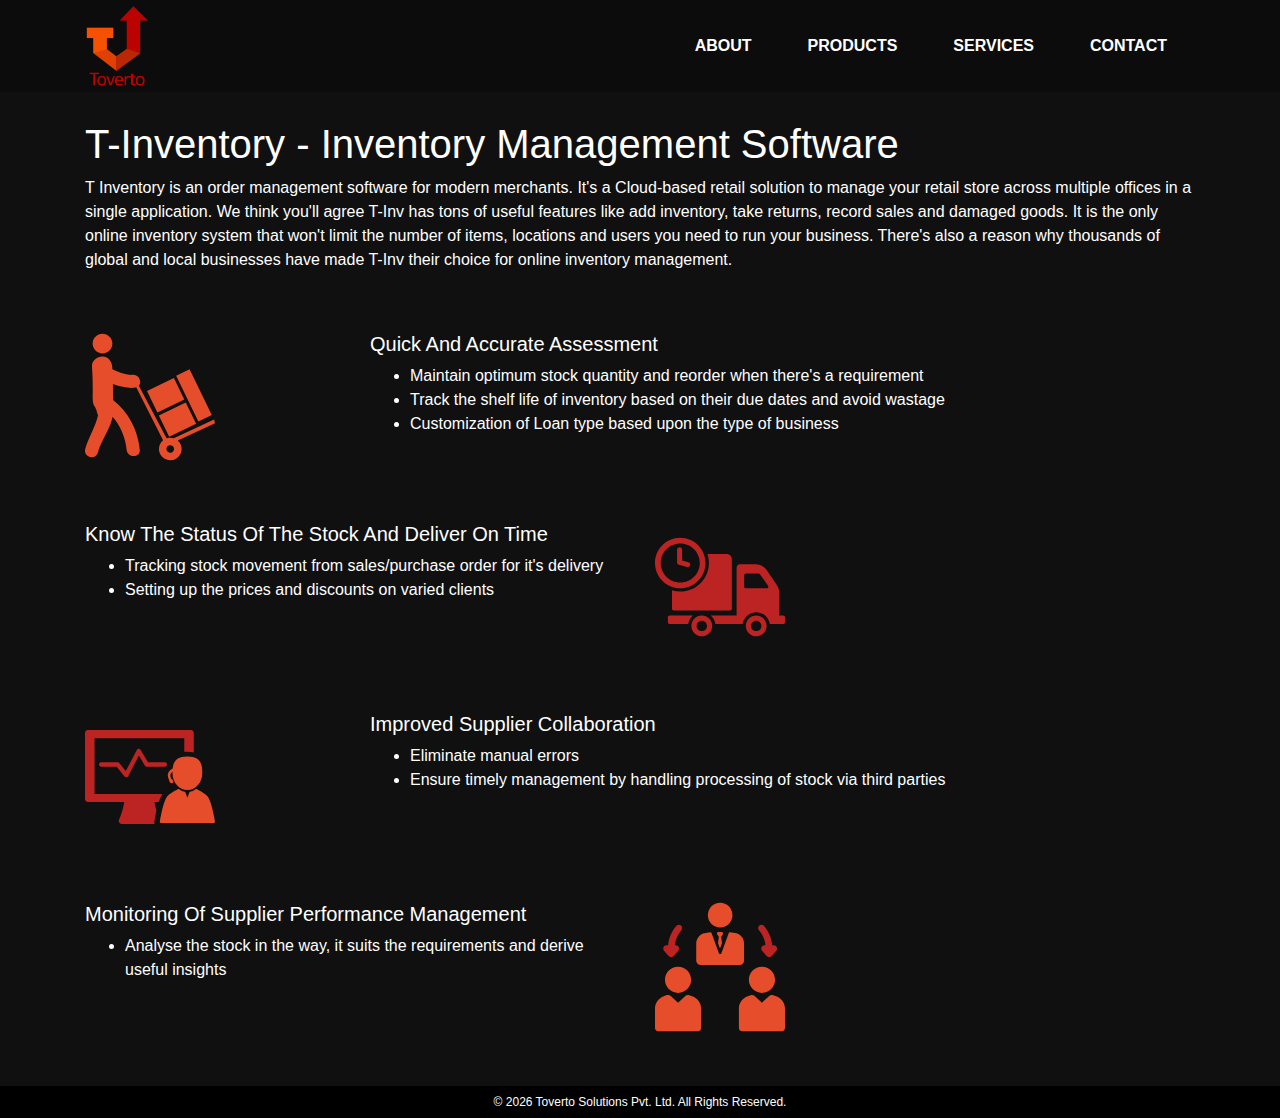
<file: products/t-inventory.html>
﻿<!DOCTYPE html>
<html>
<head>
    <title>Best Inventory Management Software</title>
    <meta charset="utf-8">
    <meta name="keywords" content="Inventory Management Software, Order Management Software, File Tracking Software, Material Management Software, Visitor Management Software, free inventory software, 
Inventory Software, Stock Management System, Warehouse Management Software, Stock Control Software, Inventory Software in coimbatore, free inventory softwares, inventory billing software"/>
<meta name="description" content="T Inventory is an order management software for modern merchants. It's a Cloud-based retail solution to manage your retail store across 
multiple offices in a single application. We think you'll agree T-Inv has tons of useful features like add inventory, take returns, record sales and damaged goods. It is
the only online inventory system that won't limit the number of items, locations and users you need to run your business. There's also a reason why thousands of global and 
local businesses have made T-Inv their choice for online inventory management."/>
    <meta name="viewport" content="width=device-width, initial-scale=1">
    <!-- Latest compiled and minified CSS -->
    <link rel="stylesheet" href="https://maxcdn.bootstrapcdn.com/bootstrap/4.1.3/css/bootstrap.min.css">
    <!-----------font awesome icon ---------------------------->
    <link rel="stylesheet" href="https://cdnjs.cloudflare.com/ajax/libs/font-awesome/4.7.0/css/font-awesome.min.css">
    <link href="../style.css" rel="stylesheet" />
    <link href="../site.css" rel="stylesheet" />
</head>
<body>
    <!---------------------------- HEADER --------------------------->
    <header>
        <section class="tv-header">
            <div class="container">
                <div class="inner-tv-header row">
                    <div class="col-md-2 tv-logo">
                        <a href="/">
                            <img class="logo-black" src="../images/logo.png" />
                        </a>
                    </div>
                    <i style="display:none;" class="fa fa-bars menu-bar" aria-hidden="true"></i>
                    <div class="col-md-10">
                        <ul class="tv-menu">
                            <li><a href="/index.html#aboutus">about</a></li>
                            <li><a href="/index.html#products">products</a></li>
                            <li><a href="/index.html#services">services</a></li>
                            <li><a href="/index.html#contact">contact</a></li>
                        </ul>
                    </div>
                </div>
            </div>
        </section>
    </header>
    <!---------------------------------- END HEADER ------------------------------>
    <!-------------------------------Main section ------------------------->
    <main class="detail">
        <section class="tv-dark text-white">
            <div class="container">
                <h1>T-Inventory - Inventory Management Software</h1>
                <div>T Inventory is an order management software for modern merchants. It's a Cloud-based retail solution to manage your retail store across multiple offices in a single application. We think you'll agree T-Inv has tons of useful features like add inventory, take returns, record sales and damaged goods. It is the only online inventory system that won't limit the number of items, locations and users you need to run your business. There's also a reason why thousands of global and local businesses have made T-Inv their choice for online inventory management.</div>
            </div>
        </section>
        <section class="tv-dark text-white">
            <div class="container">
                <div class="row">
                    <div class="col-md-3">
                        <img src="../images/inv-icon-1.svg" class="secion-icon d-none d-md-block" />
                    </div>
                    <div class="col-md-8">
                        <h5>Quick And Accurate Assessment</h5>
                        <ul class="">
                            <li>Maintain optimum stock quantity and reorder when there's a requirement</li>
                            <li>Track the shelf life of inventory based on their due dates and avoid wastage</li>
                            <li>Customization of Loan type based upon the type of business</li>
                        </ul>
                        <img src="../images/inv-icon-1.svg" class="secion-icon d-block d-md-none" />
                    </div>
                </div>
            </div>
        </section>
        <section class="tv-dark text-white">
            <div class="container">
                <div class="row">
                    <div class="col-md-6">
                        <h5>Know The Status Of The Stock And Deliver On Time</h5>
                        <ul class="">
                            <li>Tracking stock movement from sales/purchase order for it's delivery</li>
                            <li>Setting up the prices and discounts on varied clients</li>
                        </ul>
                    </div>
                    <div class="col-md-2">
                        <img src="../images/inv-icon-2.svg" class="secion-icon" />
                    </div>
                </div>
            </div>
        </section>
        <section class="tv-dark text-white">
            <div class="container">
                <div class="row">
                    <div class="col-md-3">
                        <img src="../images/inv-icon-3.svg" class="secion-icon d-none d-md-block" />
                    </div>
                    <div class="col-md-8">
                        <h5>Improved Supplier Collaboration</h5>
                        <ul class="">
                            <li>Eliminate manual errors</li>
                            <li>Ensure timely management by handling processing of stock via third parties</li>
                        </ul>
                        <img src="../images/inv-icon-3.svg" class="secion-icon d-block d-md-none" />
                    </div>
                </div>
            </div>
        </section>
        <section class="tv-dark text-white">
            <div class="container">
                <div class="row">
                    <div class="col-md-6">
                        <h5>Monitoring Of Supplier Performance Management</h5>
                        <ul class="">
                            <li>Analyse the stock in the way, it suits the requirements and derive useful insights</li>
                        </ul>
                    </div>
                    <div class="col-md-2">
                        <img src="../images/inv-icon-4.svg" class="secion-icon" />
                    </div>
                </div>
            </div>
            <br />
        </section>
    </main>
    <footer class="bg-black text-white">
        <div class="text-center">
            © <span class="copyright-year"></span> Toverto Solutions Pvt. Ltd. All Rights Reserved.
        </div>
        <!-- jQuery library -->
        <script src="https://ajax.googleapis.com/ajax/libs/jquery/3.3.1/jquery.min.js"></script>
        <!-- Popper JS -->
        <script src="https://cdnjs.cloudflare.com/ajax/libs/popper.js/1.14.3/umd/popper.min.js"></script>
        <!-- Latest compiled JavaScript -->
        <script src="https://maxcdn.bootstrapcdn.com/bootstrap/4.1.3/js/bootstrap.min.js"></script>
        <script src="../app.js"></script>
        <!-- Global site tag (gtag.js) - Google Analytics -->
        <script async src="https://www.googletagmanager.com/gtag/js?id=UA-126617490-6"></script>
        <script>
          window.dataLayer = window.dataLayer || [];
          function gtag(){dataLayer.push(arguments);}
          gtag('js', new Date());

          gtag('config', 'UA-126617490-6');
        </script>
    </footer>
</body>
</html>
</file>
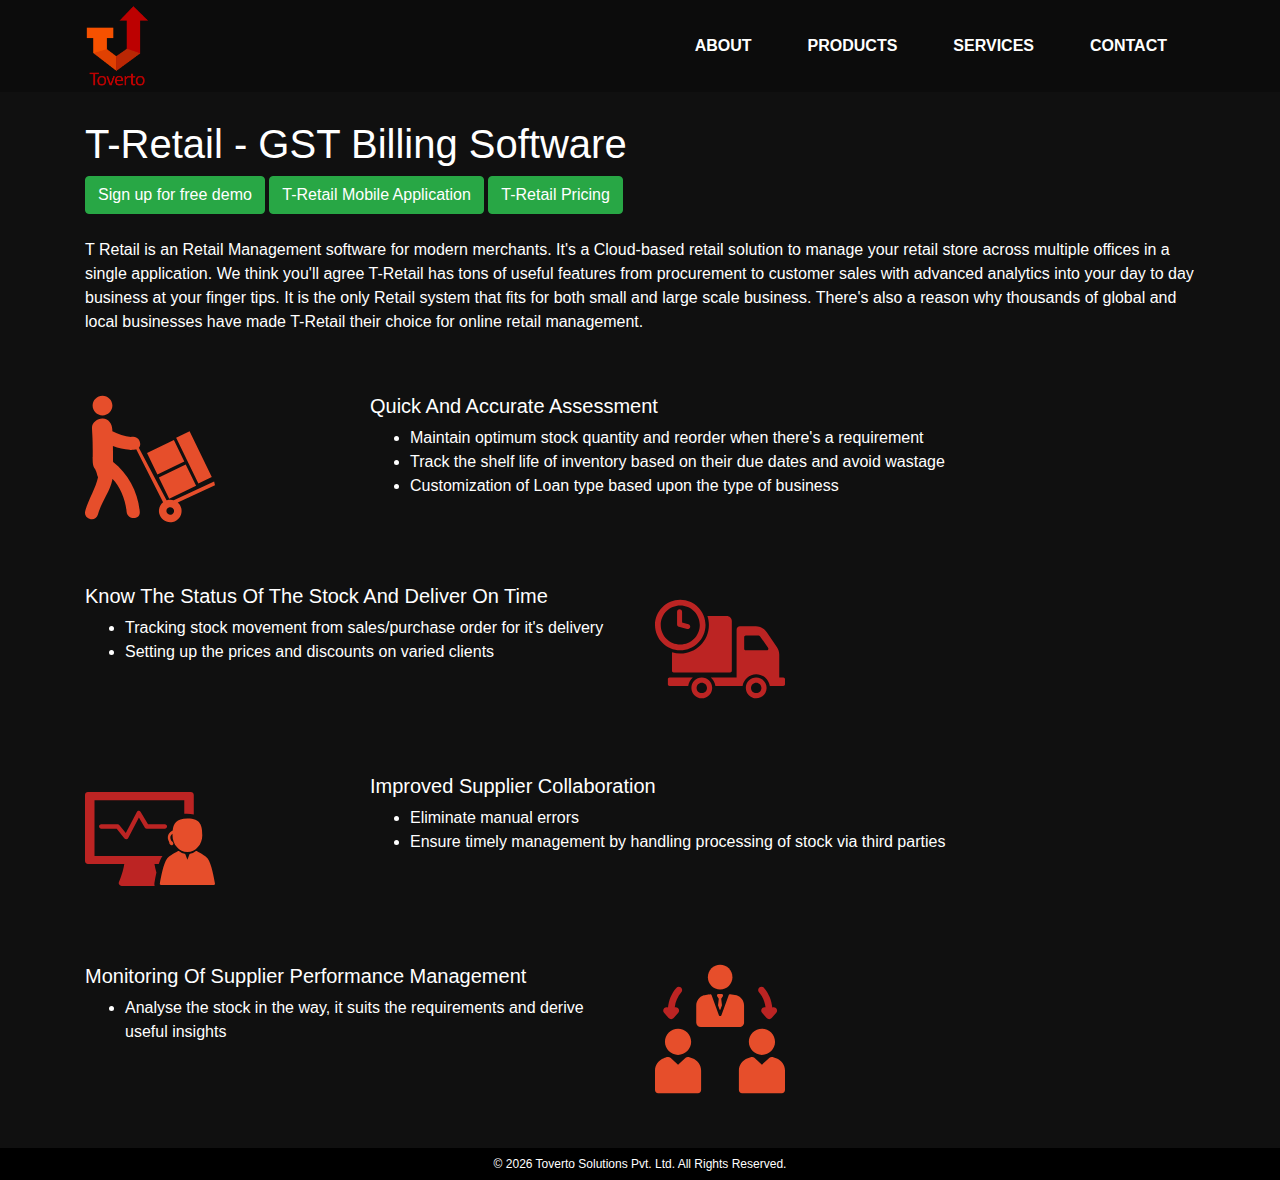
<file: products/t-retail.html>
﻿<!DOCTYPE html>
<html>
<head>
    <title>Best GST Billing Software in Coimbatore</title>
    <meta charset="utf-8">
    <meta name="keywords" content="GST Billing Software in coimbatore, GST Billing Software, POS software, GST POS Software, point of sale software, best POS software,
POS India, retail POS, POS Software India, POS, POS System, software India, POS, best retail software, retail POS software India, 
retail store software, retail shop management software, retail store management software, inventory POS, online and desktop retail POS software, supermarket software,
billing software for supermarket, mobile billing software, POS software in Coimbatore, micro finance in coimbatore, microfinance softwares, inventory billing software"/>
<meta name="description" content="T Retail is an Retail Management software for modern merchants. It's a Cloud-based retail solution to manage your retail store across
multiple offices in a single application. We think you'll agree T-Retail has tons of useful features from procurement to customer sales with advanced analytics into your
day to day business at your finger tips. It is the only Retail system that fits for both small and large scale business. There's also a reason why thousands of global and local businesses have made T-Retail their choice for online retail management."/>
    <meta name="viewport" content="width=device-width, initial-scale=1">
    <!-- Latest compiled and minified CSS -->
    <link rel="stylesheet" href="https://maxcdn.bootstrapcdn.com/bootstrap/4.1.3/css/bootstrap.min.css">
    <!-----------font awesome icon ---------------------------->
    <link rel="stylesheet" href="https://cdnjs.cloudflare.com/ajax/libs/font-awesome/4.7.0/css/font-awesome.min.css">
    <link href="../style.css" rel="stylesheet" />
    <link href="../site.css" rel="stylesheet" />
    <!-- Facebook Pixel Code -->
<script>
    !function(f,b,e,v,n,t,s)
    {if(f.fbq)return;n=f.fbq=function(){n.callMethod?
    n.callMethod.apply(n,arguments):n.queue.push(arguments)};
    if(!f._fbq)f._fbq=n;n.push=n;n.loaded=!0;n.version='2.0';
    n.queue=[];t=b.createElement(e);t.async=!0;
    t.src=v;s=b.getElementsByTagName(e)[0];
    s.parentNode.insertBefore(t,s)}(window, document,'script',
    'https://connect.facebook.net/en_US/fbevents.js');
    fbq('init', '556538945168878');
    fbq('track', 'PageView');
  </script>
  <noscript><img height="1" width="1" style="display:none"
    src="https://www.facebook.com/tr?id=556538945168878&ev=PageView&noscript=1"
  /></noscript>
  <!-- End Facebook Pixel Code -->
</head>
<body>
    <!---------------------------- HEADER --------------------------->
    <header>
        <section class="tv-header">
            <div class="container">
                <div class="inner-tv-header row">
                    <div class="col-md-2 tv-logo">
                        <a href="/">
                            <img class="logo-black" src="../images/logo.png" />
                        </a>
                    </div>
                    <i style="display:none;" class="fa fa-bars menu-bar" aria-hidden="true"></i>
                    <div class="col-md-10">
                        <ul class="tv-menu">                            
                            <li><a href="/index.html#aboutus">about</a></li>
                            <li><a href="/index.html#products">products</a></li>
                            <li><a href="/index.html#services">services</a></li>
                            <li><a href="/index.html#contact">contact</a></li>
                        </ul>
                    </div>
                </div>
            </div>
        </section>
    </header>
    <!---------------------------------- END HEADER ------------------------------>
    <!-------------------------------Main section ------------------------->
    <main class="detail">
        <section class="tv-dark text-white">
            <div class="container">
                <h1>T-Retail - GST Billing Software</h1>
                <button class="btn btn-success" onclick=" window.open('http://retail.toverto.com','_blank')"> Sign up for free demo</button>
                <button class="btn btn-success" onclick=" window.open('https://play.google.com/store/apps/details?id=com.toverto.retail','_blank')"> T-Retail Mobile Application</button>
                <button class="btn btn-success" onclick=" window.location.href = '../packages/t-retailpricing.html';">T-Retail Pricing</button><br><br>
                <div>T Retail is an Retail Management software for modern merchants. It's a Cloud-based retail solution to manage your retail store across multiple offices in a single application. We think you'll agree T-Retail has tons of useful features from procurement to customer sales with advanced analytics into your day to day business at your finger tips. It is the only Retail system that fits for both small and large scale business. There's also a reason why thousands of global and local businesses have made T-Retail their choice for online retail management.</div>
            </div>
        </section>
        <section class="tv-dark text-white">
            <div class="container">
                <div class="row">
                    <div class="col-md-3">
                        <img src="../images/inv-icon-1.svg" class="secion-icon d-none d-md-block" />
                    </div>
                    <div class="col-md-8">
                        <h5>Quick And Accurate Assessment</h5>
                        <ul class="">
                             <li>Maintain optimum stock quantity and reorder when there's a requirement</li>
 							<li>Track the shelf life of inventory based on their due dates and avoid wastage</li>
 							<li>Customization of Loan type based upon the type of business</li>
                        </ul>
                        <img src="../images/inv-icon-1.svg" class="secion-icon d-block d-md-none" />
                    </div>
                </div>
            </div>
        </section>
        <section class="tv-dark text-white">
            <div class="container">
                <div class="row">
                    <div class="col-md-6">
                        <h5>Know The Status Of The Stock And Deliver On Time</h5>
                        <ul class="">
                            <li>Tracking stock movement from sales/purchase order for it's delivery</li>
                            <li>Setting up the prices and discounts on varied clients</li>
                        </ul>
                    </div>
                    <div class="col-md-2">
                        <img src="../images/inv-icon-2.svg" class="secion-icon" />
                    </div>
                </div>
            </div>
        </section>
        <section class="tv-dark text-white">
            <div class="container">
                <div class="row">
                    <div class="col-md-3">
                        <img src="../images/inv-icon-3.svg" class="secion-icon d-none d-md-block" />
                    </div>
                    <div class="col-md-8">
                        <h5>Improved Supplier Collaboration</h5>
                        <ul class="">
                            <li>Eliminate manual errors</li>
                            <li>Ensure timely management by handling processing of stock via third parties</li>
                        </ul>
                        <img src="../images/inv-icon-3.svg"class="secion-icon d-block d-md-none" />
                    </div>
                </div>
            </div>
        </section>
        <section class="tv-dark text-white">
            <div class="container">
                <div class="row">
                    <div class="col-md-6">
                        <h5>Monitoring Of Supplier Performance Management</h5>
                        <ul class="">
                            <li>Analyse the stock in the way, it suits the requirements and derive useful insights</li>
                        </ul>
                    </div>
                    <div class="col-md-2">
                        <img src="../images/inv-icon-4.svg" class="secion-icon" />
                    </div>
                </div>
            </div>
            <br />
        </section>
    </main>
    <footer class="bg-black text-white">
        <div class="text-center">
            © <span class="copyright-year"></span> Toverto Solutions Pvt. Ltd. All Rights Reserved.
        </div>
        <!-- jQuery library -->
        <script src="https://ajax.googleapis.com/ajax/libs/jquery/3.3.1/jquery.min.js"></script>
        <!-- Popper JS -->
        <script src="https://cdnjs.cloudflare.com/ajax/libs/popper.js/1.14.3/umd/popper.min.js"></script>
        <!-- Latest compiled JavaScript -->
        <script src="https://maxcdn.bootstrapcdn.com/bootstrap/4.1.3/js/bootstrap.min.js"></script>
        <script src="../app.js"></script>
        <!-- Global site tag (gtag.js) - Google Analytics -->
        <script async src="https://www.googletagmanager.com/gtag/js?id=UA-126617490-6"></script>
        <script>
          window.dataLayer = window.dataLayer || [];
          function gtag(){dataLayer.push(arguments);}
          gtag('js', new Date());

          gtag('config', 'UA-126617490-6');
        </script>
    </footer>
</body>
</html>
</file>
<file: style.css>
body{
margin:0;
}
/**************************Toverto Header******************/
.tv-header {
    background:#0c0c0c;
    z-index: 100;
    position: relative;
	position: fixed;
    width: 100%;
    top: 0px;
}
.inner-tv-header{
    position: relative;
}
.tv-menu {
    float: right;
    padding: 0px;
    margin: 24px 0px;
	display:block;
}
.tv-menu li {
    float: left;
    font-size: 16px;
    list-style: none;
    padding: 10px 2px;
    cursor: pointer;
    text-transform: uppercase;
    font-weight:600;
    margin: 0px 26px;
}

.tv-menu li a:hover {
    border-bottom: 2px solid #f12524;
    padding: 8px 0px;
    transition: 0.5s;
}
.tv-menu a {
    color: #fff;
    text-decoration: none;
	padding: 24px 0px;
}
.logo-black {
    width: 64px;
    margin: 4px 0px 0px 0px;
}
/**************************End Toverto Header******************/


/************************* media query **********************/

@media screen and (min-width:768px){
	.tv-menu {
	display:block !important;
}
 }
@media screen and (max-width:767px){
	.tv-title {
    font-size: 62px !important;
	}
	.tv-menu {
    display: none;
}
	.fa-bars.menu-bar {
    font-size: 44px;
    color: #fff;
	display:block !important;
	position: absolute;
    top: 0px;
    right: 0px;
	padding: 22px 10px;
} 
	.tv-menu {
    width: 100%;
}
.tv-menu li {
    width: 100%;
    text-align: center;
    padding: 32px 0px;
	margin: 0px;
}
}
/****************End Media Query ***********************/


/********************************main section *************************************/
.banner-img {
    width: 100%;
}
.banner-text {
    padding: 150px 0px 220px 0px;
    position: relative;
    width: 100%;
    color: #fff;
    z-index: 10;
    text-align: center;
    background:#000;
}
.tv-h1 {
    font-weight: normal;
	font-size: 56px;
}
.tv-title {
    text-align: center;
    font-size: 86px;
    position: relative;
    z-index: 10;
	margin: 30px 0px 0px 0px;
	height: 100px;
}
.main-banner {
    margin-top: 86px;
}
/*******************************SEO Heading*****************************************/
.seo-head
{
    font-size: 22px;
}
</file>
<file: site.css>
.home section {
    padding: 60px
}

.home section:first-child {
    padding: 0;
}

.detail section:first-child {
    padding-top: 120px;
}

.bg-black {
    background-color: #000;
}

.home section h2 {
    margin-top: -10px;
    padding-bottom: 20px;
}

.home section .container > .card-deck > .card {
    -webkit-transition: background-color 1s, border 1s; /* Safari */
    transition: background-color 1s, border 1s;
    border: 2px solid transparent;
}

.home section .card > a {
    color: #fff;
    text-decoration: none;
}

.home section .container > .card-deck > .card:hover {
    background-color: #596b58 !important;
    border: 2px solid #bbb;
    -webkit-transition: background-color .5s, border 1s; /* Safari */
    transition: background-color .5s, border 1s;
}

.home section.products .container > .card-deck > .card:hover {
    cursor: pointer;
    background-color: #285425 !important;
}

.home section.products .container > .card-deck > .card:hover:after {
    content: "Click to read more";
    font-size: 12px;
    padding: 2px 5px;
    position: absolute;
    top: -26px;
    left: -2px;
    border: 2px solid #bbb;
}

.bg-img1 {
    background-image: url("images/toverto_img1.jpg");
    background-repeat: no-repeat;
    background-size: cover;
    background-position: bottom;
    background-attachment: fixed;
    position: relative;
}

.bg-img1:before {
    content: " ";
    position: absolute;
    top: 0;
    left: 0;
    width: 100%;
    height: 100%;
    background: #000;
    opacity: .9;
}

.bg-img1.alt:before {
    background: #000;
}

.bg-img1 > div {
    position: relative;
}

.home section img {
    max-width: 100%;
}

footer {
    font-size: 12px;
    padding: 7px 0
}

.contact input, .contact textarea {
    margin: 10px 0
}

.contact .address p {
    margin: 0;
    font-size: 18px;
}

.highlight, .highlight a {
    font-size: 22px;
    color: #fff;
}

.icon-contact {
    padding-top: 15px;
}

.icon-contact a {
    border: 1px solid #fff;
    padding: 2px 10px;
    text-decoration: none;
}

.tech-stack {
    margin-top: 20px;
}

.tech-stack h4 {
    font-size: 19px;
}

.tv-dark {
    background: #101010;
}

.tv-light {
    background: #131313;
}

.about-sec p {
    font-size: 20px;
}

h2 {
    font-size: 38px;
    margin-bottom: 36px;
}

.secion-icon {
    max-height: 130px;
}

.detail section {
    padding: 30px;
}
</file>
<file: pack.css>
* {
  box-sizing: border-box;
}
.pack {
  padding-top: 7.5%;
  text-align: center;      
}

.headpack {
  text-align: center;
  font-size: larger;
  font-weight: bold;
  font-family: 'Trebuchet MS', 'Lucida Sans Unicode', 'Lucida Grande', 'Lucida Sans', Arial, sans-serif ;
}

.columns {
  float: left;
  width:25%;
  padding: 15px;
}

.price1{
  list-style-type: none;
  border: 1px solid #eee;
  margin: 0;
  padding: 0;
  height: 400px;
  -webkit-transition: 0.3s;
  transition: 0.3s;
}

.price2{
  list-style-type: none;
  border: 1px solid #eee;
  margin: 0;
  padding: 0;
  height: 400px;
  -webkit-transition: 0.3s;
  transition: 0.3s;
}

.price3{
  list-style-type: none;
  border: 1px solid #eee;
  margin: 0;
  padding: 0;
  height: 400px;  
  -webkit-transition: 0.3s;
  transition: 0.3s;
}

.price4{
  list-style-type: none;
  border: 1px solid #eee;
  margin: 0;
  padding: 0;
  height: 400px;
  -webkit-transition: 0.3s;
  transition: 0.3s;
}

.list {    
  overflow: scroll;
  overflow-x: hidden;
  height: 250px;
}

.price1:hover {
  box-shadow: 0 8px 12px 0 rgba(196, 176, 176, 0.918)
}

.price1 .header {
  background-color: #22a7f0;
  color: white;
  font-size: 28px;
  text-align: center;
}

.price1 li {
  padding: 15px;
  text-align: left;
}

.price1 .grey {
  background-color: #eee;
  font-size: 24px;
  text-align: center;
  color: #22a7f0;
  font-family: sans-serif;
  font-weight: bold;
}

.price2:hover {
  box-shadow: 0 8px 12px 0 rgba(196, 176, 176, 0.918)
}

.price2 .header {
  background-color: #22a7f0;
  color: white;
  font-size: 28px;
  text-align: center;
}

.price2 li {
  padding: 15px;
  text-align: left;
}

.price2 .grey {
  background-color: #eee;
  font-size: 24px;
  text-align: center;
  color: #22a7f0;
  font-family: sans-serif;
  font-weight: bold;
}

.price3:hover {
  box-shadow: 0 8px 12px 0 rgba(196, 176, 176, 0.918)
}

.price3 .header {
  background-color: #22a7f0;
  color: white;
  font-size: 28px;
  text-align: center;
}

.price3 li {
  padding: 15px;
  text-align: left;
}

.price3 .grey {
  background-color: #eee;
  font-size: 24px;
  text-align: center;
  color: #22a7f0;
  font-family: sans-serif;
  font-weight: bold;
}

.price4:hover {
  box-shadow: 0 8px 12px 0 rgba(196, 176, 176, 0.918)
}

.price4 .header {
  background-color: #22a7f0;
  color: white;
  font-size: 28px;
  text-align: center;
}

.price4 li {
  padding: 15px;
  text-align: left;
}

.price4 .grey {
  background-color: #eee;
  font-size: 24px;
  text-align: center;
  color: #22a7f0;
  font-family: sans-serif;
  font-weight: bold;
}

i {
    margin-right: 5px;
}

.list::-webkit-scrollbar-thumb {
    background-color: #D5DFF9  ;
    outline: #91c0f0 solid 1px;
}

.list::-webkit-scrollbar {
    width: 5px;
}

.list::-webkit-scrollbar-track {
    height: 10px;
}

.custom {
    text-align: center;
    font-family: sans-serif;
    font-size: 20px;
    color: black;
    padding-top: 32.5%;
}

.social {
    width: 150px; 
    margin: 0 auto;
}

.social-grid {
  width: 32px;
  height: 32px;
}

.columnstf {
    width:25%;
    padding: 15px;
    margin: 0 auto;
  }

i.fa.fa-check-circle.package_features_green {
  color: #2fc135;
  padding-right: 10px;
}

@media only screen and (max-width: 600px) {
  .columns {
    width: 100%;
  }
}

@media screen and (min-device-width: 320px) and (max-device-width: 768px) {
  .pack {
    padding-top: 25%;
  }
}

@media screen and (min-device-width: 768px) and (max-device-width: 1024px) and (orientation: Portrait) {
  .pack {
    padding-top: 13.5%;
  } 
}
  @media screen and (min-device-width: 1024px) and (max-device-width: 1366px) and (orientation: Portrait) {
    .pack {
      padding-top: 10%;
    } 
}

@media only screen and (max-width: 600px) {
  .columnstf {
    width: 100%;
  }
}
</file>
